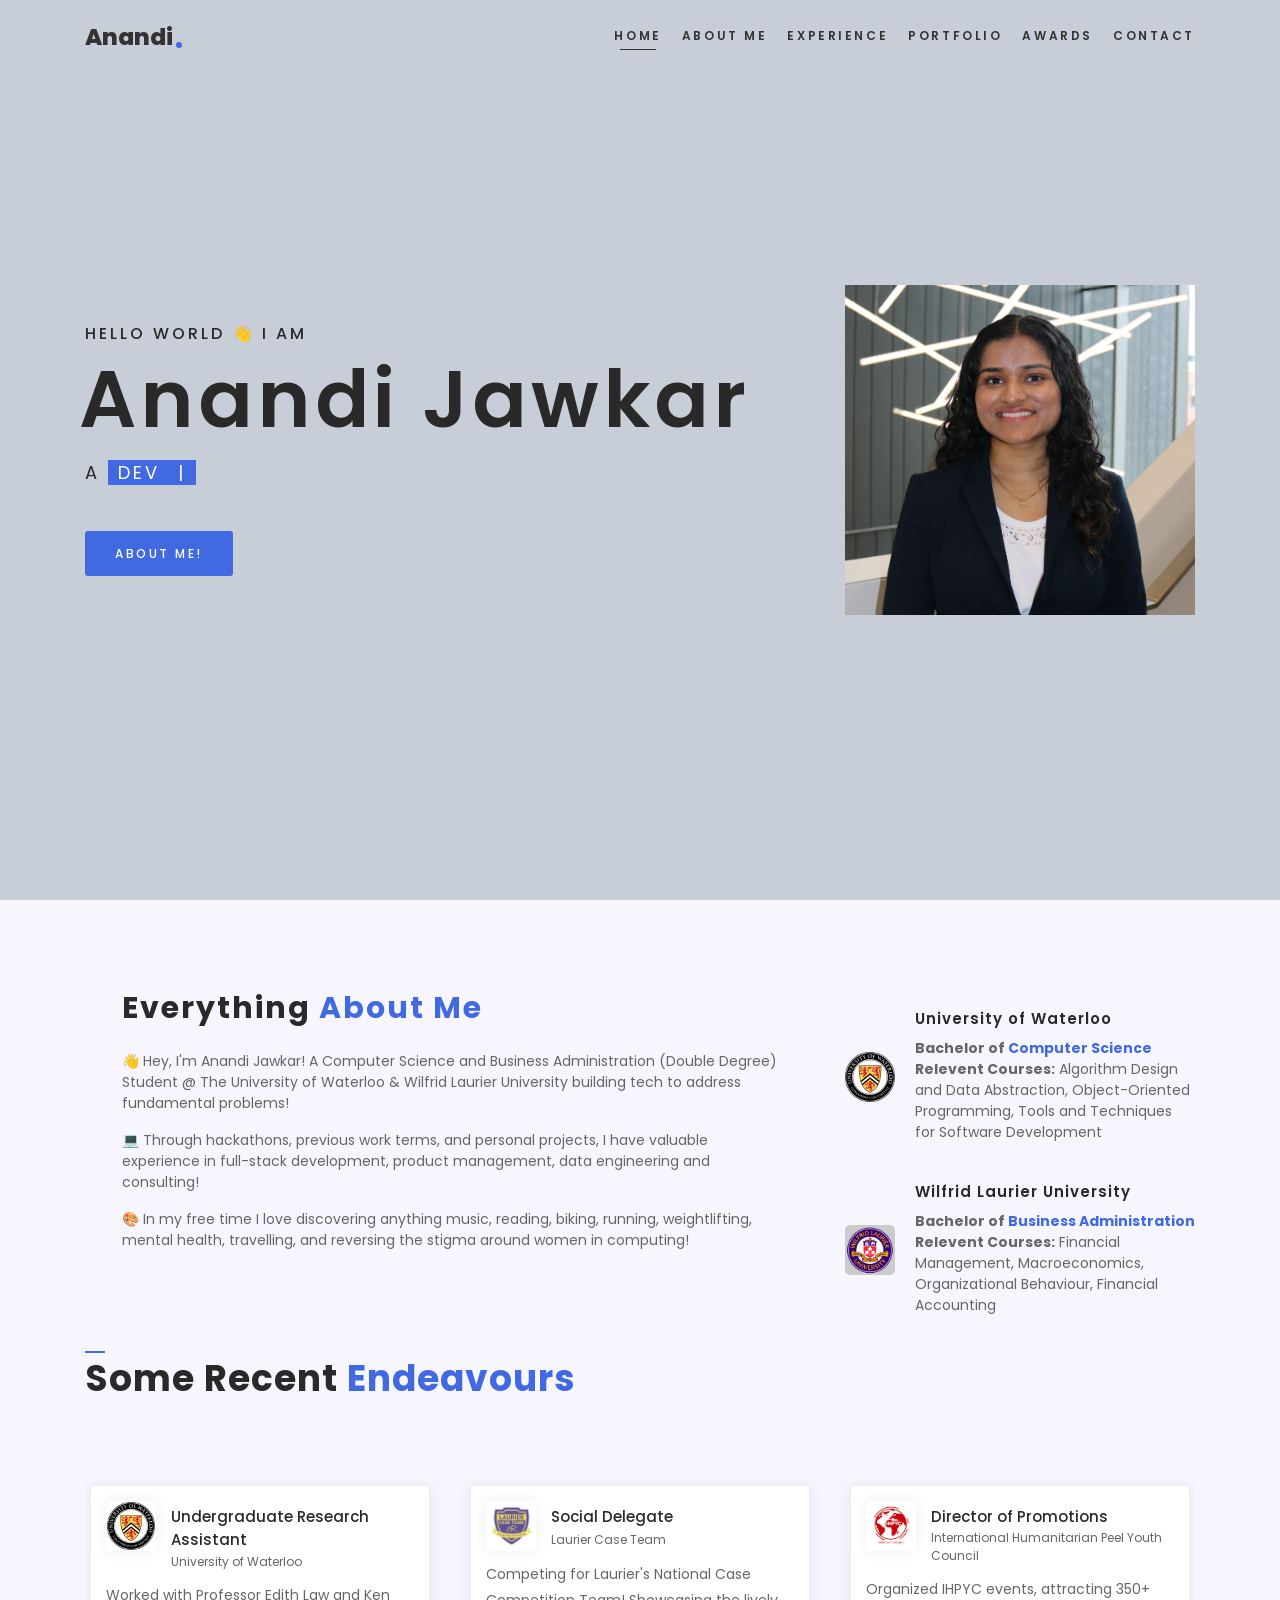
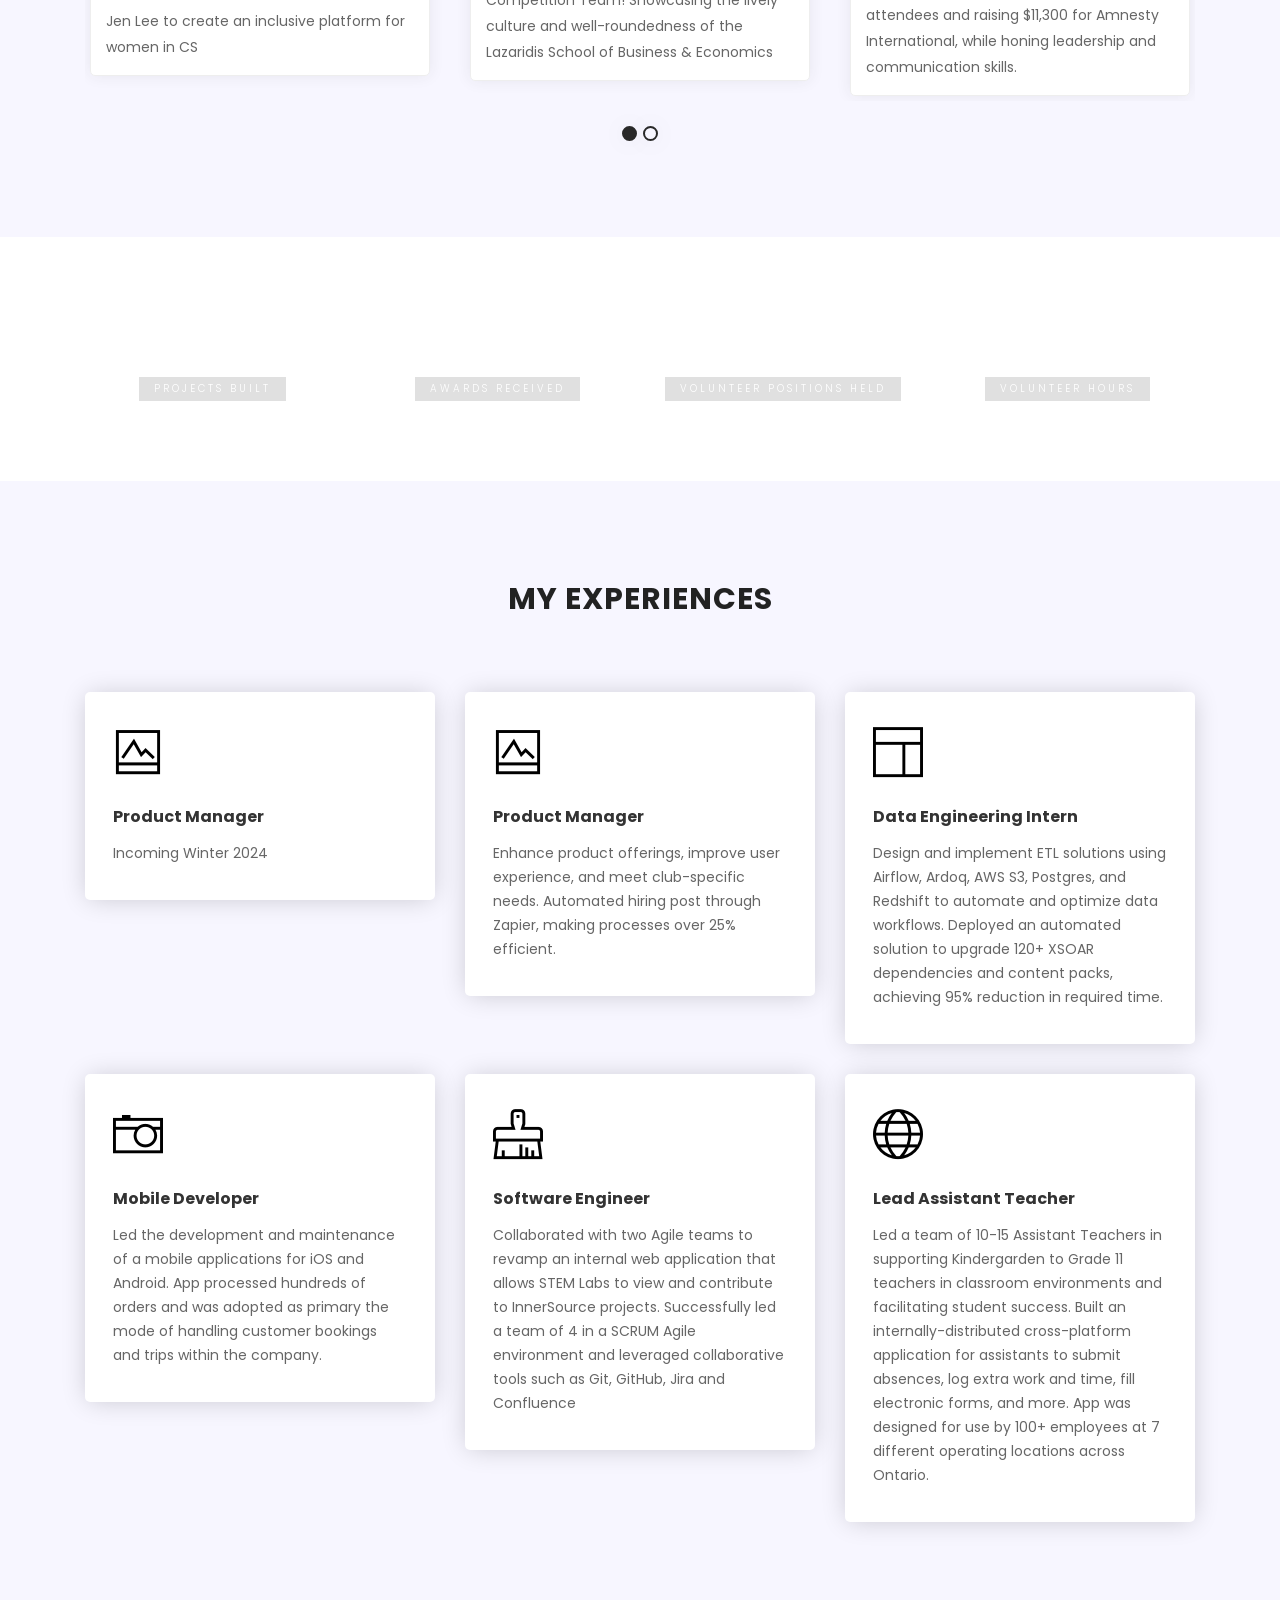
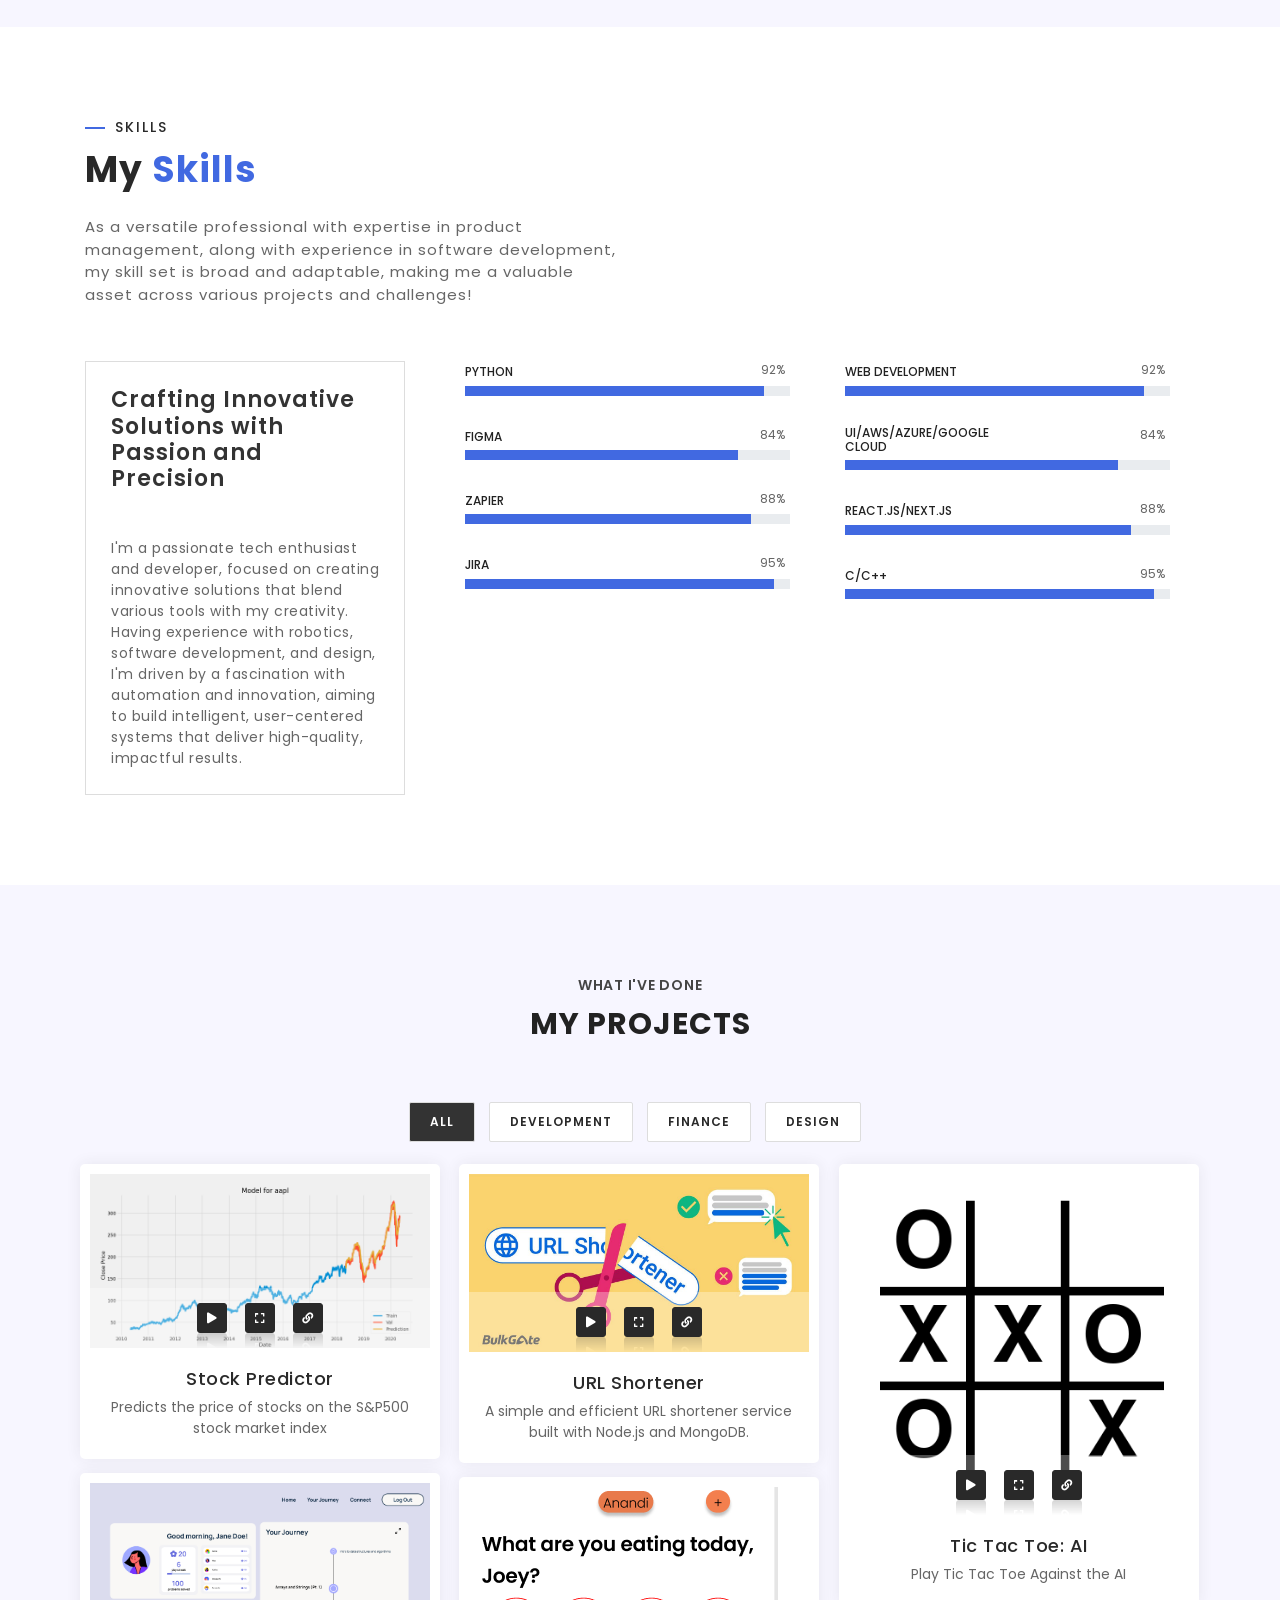
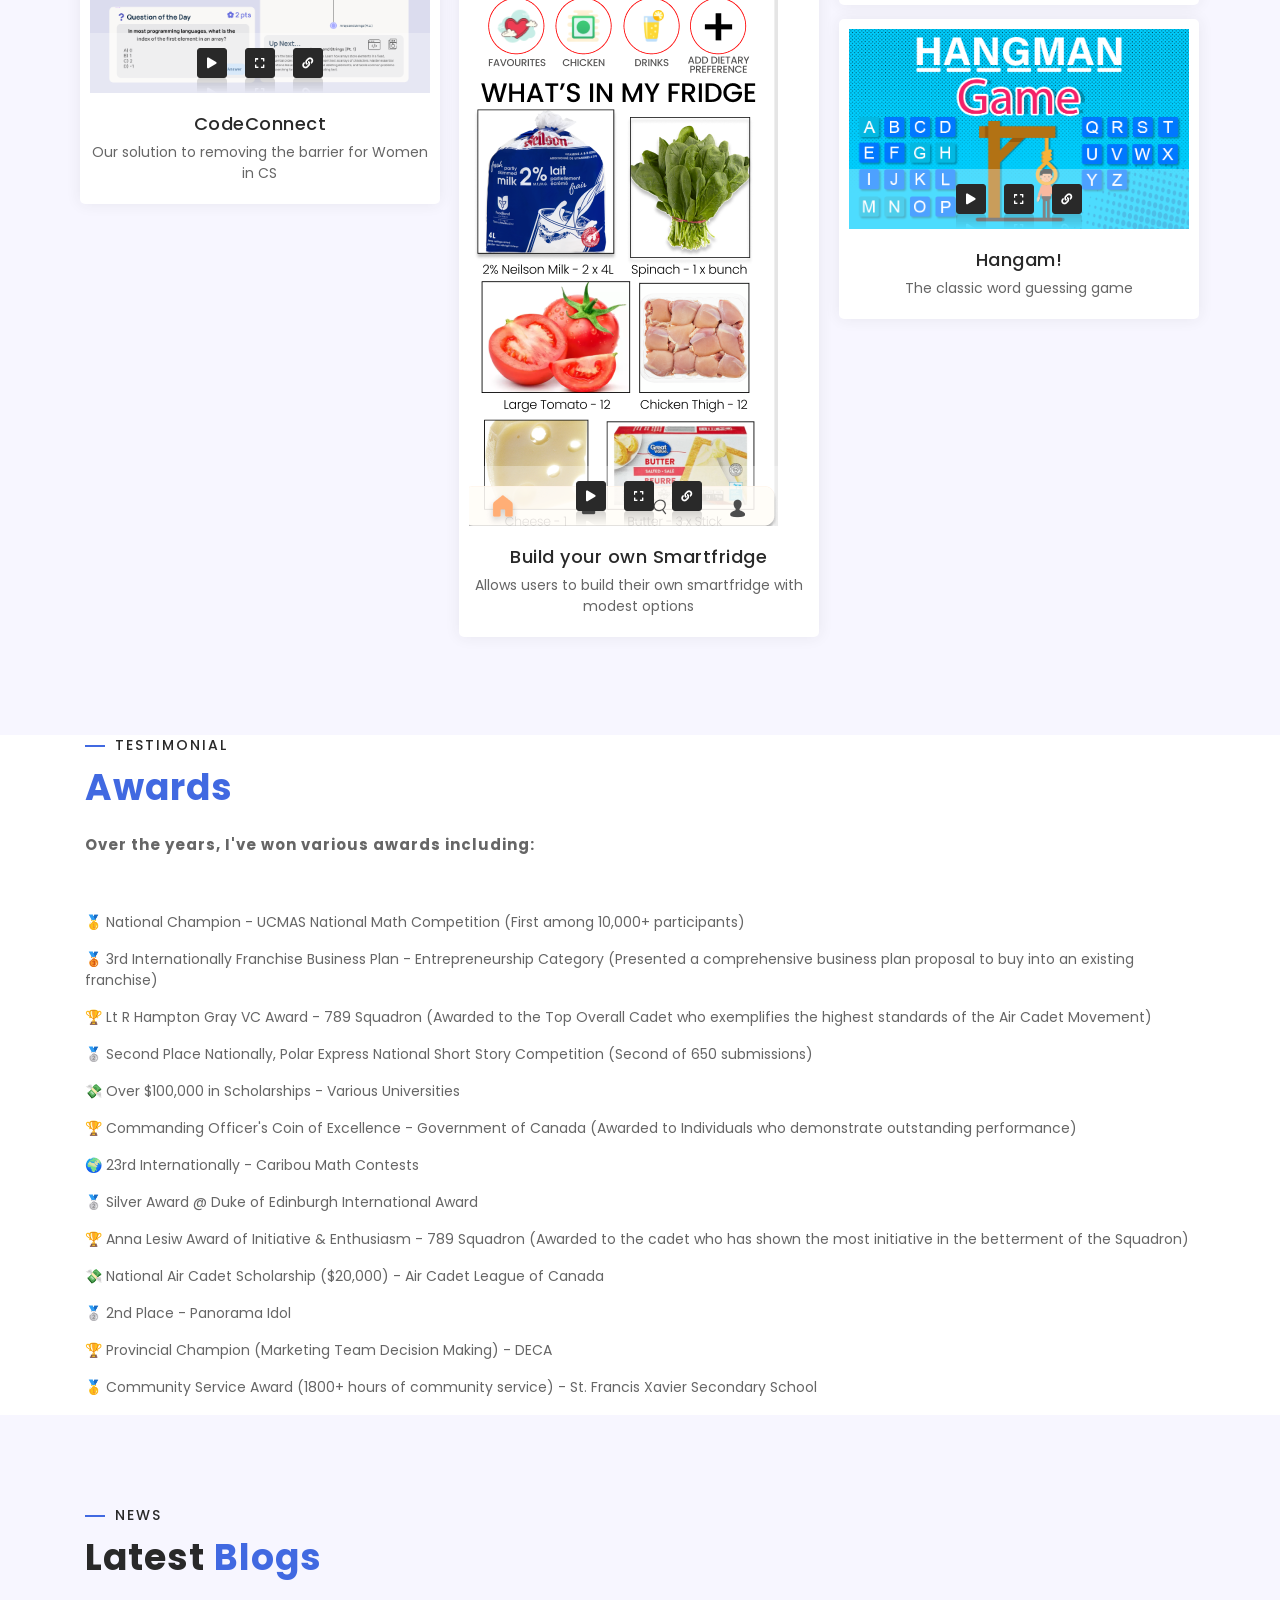
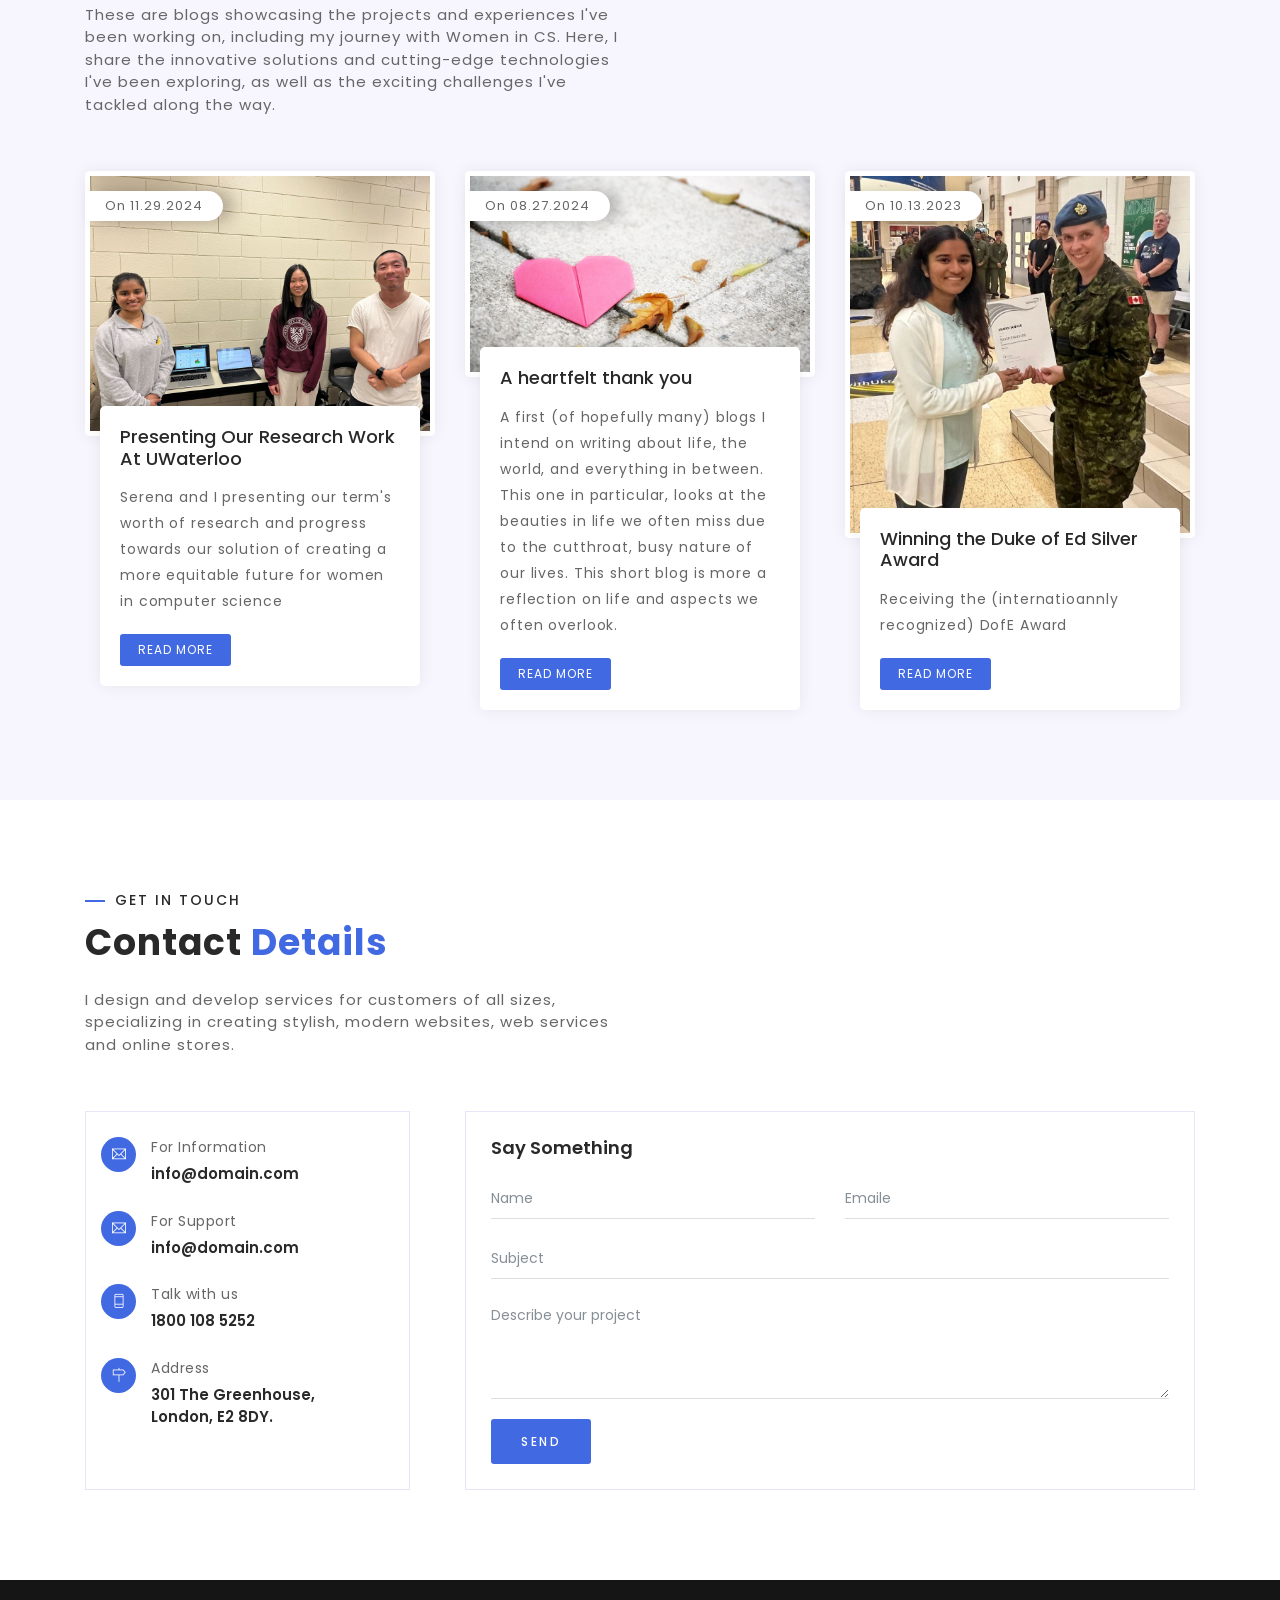
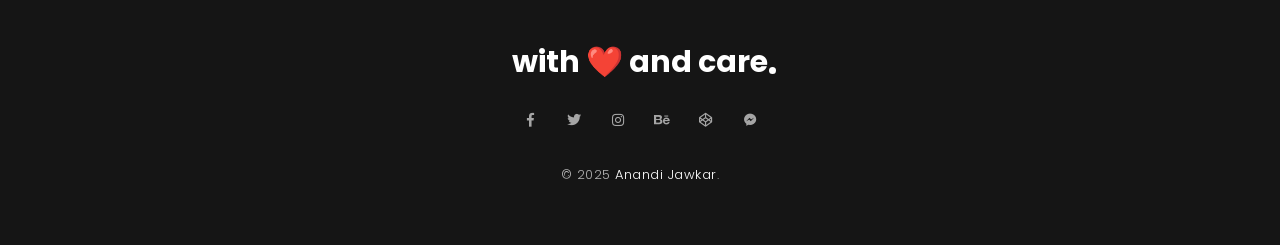
<file: index.html>
<!DOCTYPE html>
<html lang="en">

<head>
  <meta charset="utf-8">
  <meta http-equiv="X-UA-Compatible" content="IE=edge">
  <meta name="viewport" content="width=device-width, initial-scale=1, shrink-to-fit=no">
  <!-- Page Title -->
  <title>Anandi Jawkar's Portfolio</title>
  <!-- / -->

  <!---Font Icon-->
  <link href="static/plugin/font-awesome/css/fontawesome-all.min.css" rel="stylesheet">
  <link href="static/plugin/themify-icons/themify-icons.css" rel="stylesheet">
  <!-- / -->

  <!-- Plugin CSS -->
  <link href="static/plugin/bootstrap/css/bootstrap.min.css" rel="stylesheet">
  <link href="static/plugin/owl-carousel/css/owl.carousel.min.css" rel="stylesheet">
  <link href="static/plugin/magnific/magnific-popup.css" rel="stylesheet">
  <!-- / -->

  <!-- Theme Style -->
  <link href="static/css/styles.css" rel="stylesheet">
  <link href="static/css/color/default.css" rel="stylesheet" id="color_theme">
  <!-- / -->

  <!-- Favicon -->
  <link rel="icon" href="aj.ico" />
  <!-- / -->
</head>

<!-- Body Start -->
<body data-spy="scroll" data-target="#navbarKeira" data-offset="98">

  <!-- Loader -->
  <div id="loading">
    <div class="load-circle"><span class="one"></span></div>
  </div>
  <!--  Loader End -->

  <!-- Header -->
  <header>
    <nav class="navbar header-nav-01 header-nav-white fixed-top navbar-expand-lg">
      <div class="container">
        <!-- Brand -->
        <a class="navbar-brand" href="#">Anandi <span class="theme-bg"></span></a>
        <!-- / -->

        <!-- Mobile Toggle -->
        <button class="navbar-toggler" type="button" data-toggle="collapse" data-target="#navbarKeira" aria-controls="navbarKeira" aria-expanded="false" aria-label="Toggle navigation">
            <span></span>
            <span></span>
            <span></span>
        </button>
        <!-- / -->

        <!-- Top Menu -->
        <div class="collapse navbar-collapse justify-content-end" id="navbarKeira">
          <ul class="navbar-nav ml-auto">
            <li><a class="nav-link active" href="#home">Home</a></li>
            <li><a class="nav-link" href="#about">About Me</a></li>
            <li><a class="nav-link" href="#resume">Experience</a></li>
            <li><a class="nav-link" href="#portfolio">Portfolio</a></li>           
            <li><a class="nav-link" href="#blog">Awards</a></li>
            <li><a class="nav-link" href="#contact">Contact</a></li>
          </ul>
        </div>
        <!-- / -->

      </div><!-- Container -->
    </nav> <!-- Navbar -->
  </header>
  <!-- Header End -->
  
  <!-- main -->
  <main>

    <!-- Home Banner -->
    <section id="home" class="home-banner">
      <div class="container">
        <div class="row full-screen align-items-center">
          <div class="col-12 col-md-6  col-lg-8">
            <div class="home-text">
              <h4>Hello World 👋 I am </h4>
              <h5>Anandi Jawkar</h5>
              <p>A <span class="theme-bg" id="type-it"></span></p>
              <div class="btn-bar">
                <a href="#about" class="m-btn m-btn-theme">About Me!</a>
              </div> 
            </div> <!-- home-text-center -->
          </div> <!-- col -->
          <div class="col-md-6 col-lg-4">
          	<img src="static/img/450x450.JPG" title="" alt="">
          </div>
        </div> <!-- row -->
      </div>
    </section>
    <!-- Home Banner End -->

    <!-- About Start -->
  <section id="about" class="section gray-bg">
    <div class="container">
        <div class="row">
<!-- About Me Section -->
<div class="col-md-12 col-lg-8">
    <div class="about-box">
        <div class="about-me">
            <h2>Everything <span class="theme-color">About Me</span></h2>
            <p>👋 Hey, I'm Anandi Jawkar! A Computer Science and Business Administration (Double Degree) Student @ The University of Waterloo & Wilfrid Laurier University building tech to address fundamental problems!</p>
            <p>
                💻 Through hackathons, previous work terms, and personal projects, I have valuable experience in full-stack development, product management, data engineering and consulting!
            </p>
	<p>
		🎨 In my free time I love discovering anything music, reading, biking, running, weightlifting, mental health, travelling, and reversing the stigma around women in computing!
	</p>
        </div>
    </div>
</div>

<!-- Schools / Graphic & Web Design Sections -->
<div class="col-md-12 col-lg-4">
    <div class="row">
        <!-- University of Waterloo (Graphic) -->
        <div class="col-md-12">
            <div class="feature-box">
                <img src="static/img/uw.png" alt="University of Waterloo" class="img-fluid">
                <div class="feature-content">
                    <h5>University of Waterloo</h5>
                    <p><b>Bachelor of <span class="theme-color">Computer Science</span> </b></p>
		    <p><b>Relevent Courses:</b> Algorithm Design and Data Abstraction, Object-Oriented Programming, Tools and Techniques for Software Development </p>
                </div>
            </div>
        </div>

        <!-- Wilfrid Laurier University (Web Design) -->
        <div class="col-md-12">
            <div class="feature-box">
                <img src="static/img/wlu.png" alt="Wilfrid Laurier University" class="img-fluid">
                <div class="feature-content">
                    <h5>Wilfrid Laurier University</h5>
                    <p><b>Bachelor of <span class="theme-color">Business Administration</span> </b></p>
		    <p><b>Relevent Courses:</b> Financial Management, Macroeconomics, Organizational Behaviour, Financial Accounting </p>
                </div>
            </div>
        </div>
    </div>
</div>

<!-- Testimonial Section (Slider) -->
<div class="container">
    <div class="row">
        <div class="col-md-8 col-lg-6">
            <div class="section-title">
                <label class="theme-after"></label>
                <h2>Some Recent <span class="theme-color">Endeavours</span></h2>
            </div>
        </div>
    </div>

    <div class="row justify-content-center">
        <div class="col-md-12">
            <div id="client-slider-single" class="owl-carousel">
                <div class="testimonial-col-01">
                    <div class="user">
                        <div class="img">
                            <img src="static/img/uw.png" alt="UW" title="Jennifer Lutheran" />
                        </div>
                        <div class="name">
                            <span class="theme-color">Undergraduate Research Assistant</span>
                            <label>University of Waterloo</label>
                        </div>
                    </div>
                    <div class="say">
                        <p>Worked with Professor Edith Law and Ken Jen Lee to create an inclusive platform for women in CS</p>
                    </div>
                </div>

                <div class="testimonial-col-01">
                    <div class="user">
                        <div class="img">
                            <img src="static/img/lct.jpg" alt="Martin Lutheran" title="Martin Lutheran" />
                        </div>
                        <div class="name">
                            <span>Social Delegate</span>
                            <label>Laurier Case Team</label>
                        </div>
                    </div>
                    <div class="say">
                        <p>Competing for Laurier's National Case Competition Team! Showcasing the lively culture and well-roundedness of the Lazaridis School of Business & Economics</p>
                    </div>
                </div>

                <div class="testimonial-col-01">
                    <div class="user">
                        <div class="img">
                            <img src="static/img/ihpyc.png" alt="Brad Pitt" title="Brad Pitt" />
                        </div>
                        <div class="name">
                            <span>Director of Promotions</span>
                            <label>International Humanitarian Peel Youth Council</label>
                        </div>
                    </div>
                    <div class="say">
                        <p>Organized IHPYC events, attracting 350+ attendees and raising $11,300 for Amnesty International, while honing leadership and communication skills.</p>
                    </div>
                </div>

                <div class="testimonial-col-01">
                    <div class="user">
                        <div class="img">
                            <img src="static/img/abgmvm.jpg" alt="Jennifer" title="Jennifer" />
                        </div>
                        <div class="name">
                            <span>Visharad Pratham</span>
                            <label>Akhil Bhartiya Gandharva Mahavidhyalay Mandal</label>
                        </div>
                    </div>
                    <div class="say">
                        <p>Achieved the equivalent of my bachelor's degree in Hindustani Classical Music, which I have been learning and practicing for 13+ years</p>
                    </div>
                </div>

                <div class="testimonial-col-01">
                    <div class="user">
                        <div class="img">
                            <img src="static/img/lsbe.png" alt="Megan Fox" title="Megan Fox" />
                        </div>
                        <div class="name">
                            <span>Lazaridis Council Representative</span>
                            <label>Lazaridis School of Business and Economics</label>
                        </div>
                    </div>
                    <div class="say">
                        <p>Elected by the student governing body to represent the voices of over 7000 students and faculty at LSBE meetings</p>
                    </div>
                </div>

                <div class="testimonial-col-01">
                    <div class="user">
                        <div class="img">
                            <img src="static/img/projectread.png" alt="Salma Hayek" title="Salma Hayek" />
                        </div>
                        <div class="name">
                            <span>Pro Bono Consultant</span>
                            <label>Project Read Literacy Network</label>
                        </div>
                    </div>
                    <div class="say">
                        <p>Worked with the Read team and their consultants to provide strategies that optimize literacy initiatives and drive measurable community impact</p>
                    </div>
                </div>

            </div> <!-- owl-carousel -->
        </div>
    </div>
</div> <!-- container -->
</section> <!-- About End -->


    <!-- Counter Start -->
    <section  class="counter-section bg-center-center bg-cover bg-fixed home-bg" style="background-image: url(static/img/1600x1000.png);">
        <div class="container">
          <div class="counter-row">
            <div class="row">
                <div class="col-6 col-md-3 col-sm-6">
                    <div class="counter-col">
                        <div class="counter-data" data-count="375">
                            <div class="count">34</div>
                            <h6>Projects Built</h6>
                        </div>
                    </div>
                </div>
                <!-- col -->

                <div class="col-6 col-md-3 col-sm-6">
                    <div class="counter-col">
                        <div class="counter-data" data-count="375">
                            <div class="count">157</div>
                            <h6>Awards Received</h6>
                        </div>
                    </div>
                </div>
                <!-- col -->

                <div class="col-6 col-md-3 col-sm-6">
                    <div class="counter-col">
                        <div class="counter-data" data-count="550">
                            <div class="count">28</div>
                            <h6>Volunteer Positions Held</h6>
                        </div>
                    </div>
                </div>
                <!-- col -->

                <div class="col-6 col-md-3 col-sm-6">
                    <div class="counter-col">
                        <div class="counter-data" data-count="450">
                            <div class="count">2150</div>
                            <h6>Volunteer Hours</h6>
                        </div>
                    </div>
                </div>
                <!-- col -->
            </div>
            <!-- row -->
          </div>
        </div>
        <!-- container -->
    </section>
    <!-- Counter End -->

    <!-- Services Start -->
    <section id="resume" class="section services-section gray-bg">
      
      <div class="container">
        <div class="row">
          <div class="col-12">
            <div class="section-title-01">
              <span class="font-alt"></span>
              <h3 class="font-alt">My Experiences</h3>
            </div>
          </div> <!-- col -->
        </div> <!-- row -->

        <div class="row">
          <div class="col-12 col-md-6 col-lg-4">
            <div class="feature-box-02">
              <i class="icon theme-bg ti-image"></i>
              <div class="feature-content">
                <h5>Product Manager</h5>
                <p>Incoming Winter 2024</p>
                
              </div>
            </div> <!-- feature-box-02 -->
          </div> <!-- col -->

          <div class="col-12 col-md-6 col-lg-4">
            <div class="feature-box-02">
              <i class="icon theme-bg ti-image"></i>
              <div class="feature-content">
                <h5>Product Manager</h5>
                <p>Enhance product offerings, improve user experience, and meet club-specific needs. Automated hiring post through Zapier, making processes over 25% efficient.</p>
                
              </div>
            </div> <!-- feature-box-02 -->
          </div> <!-- col -->

          <div class="col-12 col-md-6 col-lg-4">
            <div class="feature-box-02">
              <i class="icon theme-bg ti-layout"></i>
              <div class="feature-content">
                <h5>Data Engineering Intern</h5>
                <p>Design and implement ETL solutions using Airflow, Ardoq, AWS S3, Postgres, and Redshift to automate and optimize data workflows. Deployed an automated solution to upgrade 120+ XSOAR dependencies and content packs, achieving 95% reduction in required time.</p>
                
              </div>
            </div> <!-- feature-box-02 -->
          </div> <!-- col -->

          <div class="col-12 col-md-6 col-lg-4">
            <div class="feature-box-02">
              <i class="icon theme-bg ti-camera"></i>
              <div class="feature-content">
                <h5>Mobile Developer</h5>
                <p>Led the development and maintenance of a mobile applications for iOS and Android. App processed hundreds of orders and was adopted as primary the mode of handling customer bookings and trips within the company.</p>
                
              </div>
            </div> <!-- feature-box-02 -->
          </div> <!-- col -->

          <div class="col-12 col-md-6 col-lg-4">
            <div class="feature-box-02">
              <i class="icon theme-bg ti-brush-alt"></i>
              <div class="feature-content">
                <h5>Software Engineer</h5>
                <p>Collaborated with two Agile teams to revamp an internal web application that allows STEM Labs to view and contribute to InnerSource projects. Successfully led a team of 4 in a SCRUM Agile environment and leveraged collaborative tools such as Git, GitHub, Jira and Confluence</p>
                
              </div>
            </div> <!-- feature-box-02 -->
          </div> <!-- col -->

          <div class="col-12 col-md-6 col-lg-4">
            <div class="feature-box-02">
              <i class="icon theme-bg ti-world"></i>
              <div class="feature-content">
                <h5>Lead Assistant Teacher</h5>
                <p>Led a team of 10-15 Assistant Teachers in supporting Kindergarden to Grade 11 teachers in classroom environments and facilitating student success. Built an internally-distributed cross-platform application for assistants to submit absences, log extra work and time, fill electronic forms, and more. App was designed for use by 100+ employees at 7 different operating locations across Ontario.</p>
                
              </div>
            </div> <!-- feature-box -->
          </div> <!-- col -->

        </div>
      </div> <!-- container -->
    </section>

    <!-- Services End -->

    <!-- Skill -->
    <section id="skill" class="section skill-section">
      <div class="container">
      	<div class="row">
			<div class="col-md-8 col-lg-6">
				<div class="section-title">
					<label class="theme-after">Skills</label>
					<h2>My <span class="theme-color"> Skills</span></h2>
					<p>As a versatile professional with expertise in product management, along with experience in software development, my skill set is broad and adaptable, making me a valuable asset across various projects and challenges!</p>
				</div>
			</div>
		</div>

        <div class="row">

        <div class="col-md-12 col-lg-4">
  <div class="skill-left">
    <h3 class="font-alt">Crafting Innovative Solutions with Passion and Precision</h3>
    <p>I'm a passionate tech enthusiast and developer, focused on creating innovative solutions that blend various tools with my creativity. Having experience with robotics, software development, and design, I'm driven by a fascination with automation and innovation, aiming to build intelligent, user-centered systems that deliver high-quality, impactful results.</p>
  </div>
</div>


          <div class="col-md-6 col-lg-4">
            <div class="skills">
              <div class="progress-lt">
                <h6>PYTHON</h6>
                <span>92%</span>
                <div class="progress">
                  <div class="progress-bar theme-bg" role="progressbar" aria-valuenow="92" aria-valuemin="0" aria-valuemax="100">
                  </div><!-- /progress-bar -->
                </div><!-- /progress -->
              </div><!-- /progress-lt -->
              <div class="progress-lt">
                <h6>FIGMA</h6>
                <span>84%</span>
                <div class="progress">
                  <div class="progress-bar theme-bg" role="progressbar" aria-valuenow="84" aria-valuemin="0" aria-valuemax="100">
                  </div><!-- /progress-bar -->
                </div><!-- /progress -->
              </div><!-- /progress-lt -->
              <div class="progress-lt">
                <h6>ZAPIER</h6>
                <span>88%</span>
                <div class="progress">
                  <div class="progress-bar theme-bg" role="progressbar" aria-valuenow="88" aria-valuemin="0" aria-valuemax="100">
                  </div><!-- /progress-bar -->
                </div><!-- /progress -->
              </div><!-- /progress-lt -->

              <div class="progress-lt">
                <h6>JIRA</h6>
                <span>95%</span>
                <div class="progress">
                  <div class="progress-bar theme-bg" role="progressbar" aria-valuenow="95" aria-valuemin="0" aria-valuemax="100">
                  </div><!-- /progress-bar -->
                </div><!-- /progress -->
              </div><!-- /progress-lt -->
            </div>
          </div> <!-- col -->

          <div class="col-md-6 col-lg-4">
            <div class="skills sm-m-20px-b">
              <div class="progress-lt">
                <h6>WEB DEVELOPMENT</h6>
                <span>92%</span>
                <div class="progress">
                  <div class="progress-bar theme-bg" role="progressbar" aria-valuenow="92" aria-valuemin="0" aria-valuemax="100">
                  </div><!-- /progress-bar -->
                </div><!-- /progress -->
              </div><!-- /progress-lt -->
              <div class="progress-lt">
                <h6>UI/AWS/AZURE/GOOGLE CLOUD</h6>
                <span>84%</span>
                <div class="progress">
                  <div class="progress-bar theme-bg" role="progressbar" aria-valuenow="84" aria-valuemin="0" aria-valuemax="100">
                  </div><!-- /progress-bar -->
                </div><!-- /progress -->
              </div><!-- /progress-lt -->
              <div class="progress-lt">
                <h6>REACT.JS/NEXT.JS</h6>
                <span>88%</span>
                <div class="progress">
                  <div class="progress-bar theme-bg" role="progressbar" aria-valuenow="88" aria-valuemin="0" aria-valuemax="100">
                  </div><!-- /progress-bar -->
                </div><!-- /progress -->
              </div><!-- /progress-lt -->

              <div class="progress-lt">
                <h6>C/C++</h6>
                <span>95%</span>
                <div class="progress">
                  <div class="progress-bar theme-bg" role="progressbar" aria-valuenow="95" aria-valuemin="0" aria-valuemax="100">
                  </div><!-- /progress-bar -->
                </div><!-- /progress -->
              </div><!-- /progress-lt -->
            </div>
          </div> <!-- col -->

        </div> <!-- row -->
      </div> <!-- container -->
    </section>
    <!-- Skill End -->

   <!-- Portfolio -->
    <section id="portfolio" class="section portfolio-section-01 gray-bg">
      
      <div class="container">
        <div class="row">
          <div class="col-12">
            <div class="section-title-01">
              <span class="font-alt">WHAT I'VE DONE</span>
              <h3 class="font-alt">My Projects</h3>
            </div>
          </div> <!-- col -->
        </div> <!-- row -->

        <div class="portfolio-filter m-30px-b">
          <ul class="filter">
            <li class="active" data-filter="*">All</li>
            <li data-filter=".photoshop">Development</li>
            <li data-filter=".website">Finance</li>
            <li data-filter=".apps">Design</li>
          </ul>
        </div> <!-- Portfolio Filter -->

        <div class="portfolio-content">
          <ul class="portfolio-cols portfolio-cols-3">
            <li class="portfolio-item website">
              <div class="portfolio-col portfolio-hover-01">
                <div class="portfolio-img">
                  <a href="#">
                    <img src="static/img/dreams-thumbnail.png" title="" alt="">
                  </a>
                  <div class="hover">
                      <div class="action-btn">
                        <a href="https://youtu.be/VJpCU7Gicis?si=3Zgbt0dtGrdW2IwY" class="popup-video theme-color"><i class="fa fa-play"></i></a>
                        <a class="lightbox-gallery theme-color" href="static/img/dreams-thumbnail.png" title="Lightbox gallery image title...">
                          <i class="fas fa-expand"></i>
                        </a>
                        <a href="https://github.com/anandijawkar/stock-predictor" class="theme-color">
                          <i class="fa fa-link"></i>
                        </a>
                      </div> <!-- Video Btn -->
                  </div> <!-- Hover -->
                </div>

                <div class="portfolio-info">
                  <h5>Stock Predictor</h5>
                  <span>Predicts the price of stocks on the S&P500 stock market index</span>
                </div>
              </div> <!-- Portfolio -->
            </li> <!-- col -->

            <li class="portfolio-item apps">
              <div class="portfolio-col portfolio-hover-01">
                <div class="portfolio-img">
                  <a href="#">
                    <img src="static/img/escape-thumbnail.jpg" title="" alt="">
                  </a>
                  <div class="hover">
                      <div class="action-btn">
                        <a href="https://youtu.be/VJpCU7Gicis?si=3Zgbt0dtGrdW2IwY" class="popup-video theme-color"><i class="fa fa-play"></i></a>
                        <a class="lightbox-gallery theme-color" href="static/img/escape-thumbnail.jpg" title="Lightbox gallery image title...">
                          <i class="fas fa-expand"></i>
                        </a>
                        <a href="https://github.com/anandijawkar/URL-shortener" class="theme-color">
                          <i class="fa fa-link"></i>
                        </a>
                      </div> <!-- Video Btn -->
                  </div> <!-- Hover -->
                </div>

                <div class="portfolio-info">
                  <h5>URL Shortener</h5>
                  <span>A simple and efficient URL shortener service built with Node.js and MongoDB.</span>
                </div>
              </div> <!-- Portfolio -->
            </li> <!-- col -->

            <li class="portfolio-item photoshop apps">
              <div class="portfolio-col portfolio-hover-01">
                <div class="portfolio-img">
                  <a href="#">
                    <img src="static/img/tictactoe.png" title="" alt="">
                  </a>
                  <div class="hover">
                      <div class="action-btn">
                        <a href="https://youtu.be/VJpCU7Gicis?si=3Zgbt0dtGrdW2IwY" class="popup-video theme-color"><i class="fa fa-play"></i></a>
                        <a class="lightbox-gallery theme-color" href="static/img/tictactoe.png" title="Lightbox gallery image title...">
                          <i class="fas fa-expand"></i>
                        </a>
                        <a href="https://github.com/anandijawkar/ai-tic-tac-toe" class="theme-color">
                          <i class="fa fa-link"></i>
                        </a>
                      </div> <!-- Video Btn -->
                  </div> <!-- Hover -->
                </div>

                <div class="portfolio-info">
                  <h5>Tic Tac Toe: AI</h5>
                  <span>Play Tic Tac Toe Against the AI</span>
                </div>
              </div> <!-- Portfolio -->
            </li> <!-- col -->

            <li class="portfolio-item photoshop website">
              <div class="portfolio-col portfolio-hover-01">
                <div class="portfolio-img">
                  <a href="#">
                    <img src="static/img/image (5).png" title="" alt="">
                  </a>
                  <div class="hover">
                      <div class="action-btn">
                        <a href="https://youtu.be/VJpCU7Gicis?si=3Zgbt0dtGrdW2IwY" class="popup-video theme-color"><i class="fa fa-play"></i></a>
                        <a class="lightbox-gallery theme-color" href="static/img/image (5).png" title="Lightbox gallery image title...">
                          <i class="fas fa-expand"></i>
                        </a>
                        <a href="https://www.figma.com/proto/ZzlsJEOWh4Mc83O9XABXL4/URPhD-Fall24?node-id=228-2165&p=f&scaling=scale-down&content-scaling=fixed&page-id=0%3A1&starting-point-node-id=228%3A2165&show-proto-sidebar=1" class="theme-color">
                          <i class="fa fa-link"></i>
                        </a>
                      </div> <!-- Video Btn -->
                  </div> <!-- Hover -->
                </div>

                <div class="portfolio-info">
                  <h5>CodeConnect</h5>
                  <span>Our solution to removing the barrier for Women in CS</span>
                </div>
              </div> <!-- Portfolio -->
            </li> <!-- col -->

            <li class="portfolio-item photoshop apps">
              <div class="portfolio-col portfolio-hover-01">
                <div class="portfolio-img">
                  <a href="#">
                    <img src="static/img/image (6).png" title="" alt="">
                  </a>
                  <div class="hover">
                      <div class="action-btn">
                        <a href="https://youtu.be/VJpCU7Gicis?si=3Zgbt0dtGrdW2IwY" class="popup-video theme-color"><i class="fa fa-play"></i></a>
                        <a class="lightbox-gallery theme-color" href="static/img/image (6).png" title="Lightbox gallery image title...">
                          <i class="fas fa-expand"></i>
                        </a>
                        <a href="#" class="theme-color">
                          <i class="fa fa-link"></i>
                        </a>
                      </div> <!-- Video Btn -->
                  </div> <!-- Hover -->
                </div>

                <div class="portfolio-info">
                  <h5>Build your own Smartfridge</h5>
                  <span>Allows users to build their own smartfridge with modest options</span>
                </div>
              </div> <!-- Portfolio -->
            </li> <!-- col -->

            <li class="portfolio-item app website">
              <div class="portfolio-col portfolio-hover-01">
                <div class="portfolio-img">
                  <a href="#">
                    <img src="static/img/hangman.png" title="" alt="">
                  </a>
                  <div class="hover">
                      <div class="action-btn">
                        <a href="https://youtu.be/VJpCU7Gicis?si=3Zgbt0dtGrdW2IwY" class="popup-video theme-color"><i class="fa fa-play"></i></a>
                        <a class="lightbox-gallery theme-color" href="static/img/hangman.png" title="Lightbox gallery image title...">
                          <i class="fas fa-expand"></i>
                        </a>
                        <a href="https://github.com/anandijawkar/hangman" class="theme-color">
                          <i class="fa fa-link"></i>
                        </a>
                      </div> <!-- Video Btn -->
                  </div> <!-- Hover -->
                </div>

                <div class="portfolio-info">
                  <h5>Hangam!</h5>
                  <span>The classic word guessing game</span>
                </div>
              </div> <!-- Portfolio -->
            </li> <!-- col -->


          </ul> <!-- row -->
        </div> <!-- portfolio content -->

      </div>
    </section>
    <!-- Portfolio End -->

 <!-- Testimonial Section (Slider) -->
<div class="container">
    <div class="row">
        <div class="col-md-12 col-lg-12">
            <div class="section-title">
                <label class="theme-after">Testimonial</label>
                <h2><span class="theme-color">Awards</span></h2>
                <p><b>Over the years, I've won various awards including:</b></p>
            </div>
            <div>
                <p>🥇 National Champion - UCMAS National Math Competition (First among 10,000+ participants)</p>
                <p>🥉 3rd Internationally Franchise Business Plan - Entrepreneurship Category (Presented a comprehensive business plan proposal to buy into an existing franchise)</p>
                <p>🏆 Lt R Hampton Gray VC Award - 789 Squadron (Awarded to the Top Overall Cadet who exemplifies the highest standards of the Air Cadet Movement)</p>
                <p>🥈 Second Place Nationally, Polar Express National Short Story Competition (Second of 650 submissions)</p>
                <p>💸 Over $100,000 in Scholarships - Various Universities</p>
                <p>🏆 Commanding Officer's Coin of Excellence - Government of Canada (Awarded to Individuals who demonstrate outstanding performance)</p>
                <p>🌍 23rd Internationally - Caribou Math Contests</p>
                <p>🥈 Silver Award @ Duke of Edinburgh International Award</p>
                <p>🏆 Anna Lesiw Award of Initiative & Enthusiasm - 789 Squadron (Awarded to the cadet who has shown the most initiative in the betterment of the Squadron)</p>
                <p>💸 National Air Cadet Scholarship ($20,000) - Air Cadet League of Canada</p>
                <p>🥈 2nd Place - Panorama Idol</p>
                <p>🏆 Provincial Champion (Marketing Team Decision Making) - DECA</p>
                <p>🥇 Community Service Award (1800+ hours of community service) - St. Francis Xavier Secondary School</p>
            </div>
        </div>
    </div>
</div>



    <div class="row justify-content-center">
        <div class="col-md-12">
            <div id="client-slider-single" class="owl-carousel">
                <div class="testimonial-col-01">
                    <div class="user">
                        <div class="img">
                            <img src="static/img/100x100.jpg" alt="Jennifer Lutheran" title="Jennifer Lutheran" />
                        </div>
                        <div class="name">
                            <span>Jennifer Lutheran</span>
                            <label>CEO at Mrig</label>
                        </div>
                    </div>
                    <div class="say">
                        <p>Lorem Ipsum is simply dummy text of the printing and typesetting industry. Lorem Ipsum has been the industry's standard dummy text ever since the 1500s.</p>
                    </div>
                </div>

                <div class="testimonial-col-01">
                    <div class="user">
                        <div class="img">
                            <img src="static/img/100x100.jpg" alt="Martin Lutheran" title="Martin Lutheran" />
                        </div>
                        <div class="name">
                            <span>Martin Lutheran</span>
                            <label>CEO at AppLite</label>
                        </div>
                    </div>
                    <div class="say">
                        <p>Lorem Ipsum is simply dummy text of the printing and typesetting industry. Lorem Ipsum has been the industry's standard dummy text ever since the 1500s.</p>
                    </div>
                </div>

                <div class="testimonial-col-01">
                    <div class="user">
                        <div class="img">
                            <img src="static/img/100x100.jpg" alt="Brad Pitt" title="Brad Pitt" />
                        </div>
                        <div class="name">
                            <span>Brad Pitt</span>
                            <label>CEO at Amigo</label>
                        </div>
                    </div>
                    <div class="say">
                        <p>Lorem Ipsum is simply dummy text of the printing and typesetting industry. Lorem Ipsum has been the industry's standard dummy text ever since the 1500s.</p>
                    </div>
                </div>

                <div class="testimonial-col-01">
                    <div class="user">
                        <div class="img">
                            <img src="static/img/100x100.jpg" alt="Jennifer" title="Jennifer" />
                        </div>
                        <div class="name">
                            <span>Jennifer</span>
                            <label>CEO at Miki</label>
                        </div>
                    </div>
                    <div class="say">
                        <p>Lorem Ipsum is simply dummy text of the printing and typesetting industry. Lorem Ipsum has been the industry's standard dummy text ever since the 1500s.</p>
                    </div>
                </div>

                <div class="testimonial-col-01">
                    <div class="user">
                        <div class="img">
                            <img src="static/img/100x100.jpg" alt="Megan Fox" title="Megan Fox" />
                        </div>
                        <div class="name">
                            <span>Megan Fox</span>
                            <label>CEO at Invent</label>
                        </div>
                    </div>
                    <div class="say">
                        <p>Lorem Ipsum is simply dummy text of the printing and typesetting industry. Lorem Ipsum has been the industry's standard dummy text ever since the 1500s.</p>
                    </div>
                </div>

                <div class="testimonial-col-01">
                    <div class="user">
                        <div class="img">
                            <img src="static/img/100x100.jpg" alt="Salma Hayek" title="Salma Hayek" />
                        </div>
                        <div class="name">
                            <span>Salma Hayek</span>
                            <label>CEO at RedBell</label>
                        </div>
                    </div>
                    <div class="say">
                        <p>Lorem Ipsum is simply dummy text of the printing and typesetting industry. Lorem Ipsum has been the industry's standard dummy text ever since the 1500s.</p>
                    </div>
                </div>

            </div> <!-- owl-carousel -->
        </div>
    </div>
</div> <!-- container -->
</section> <!-- About End -->

     <!-- Blog Start -->
    <section id="blog" class="section blog-section gray-bg">
      <div class="container">

        <div class="row">
			<div class="col-md-8 col-lg-6">
				<div class="section-title">
					<label class="theme-after">News</label>
					<h2>Latest <span class="theme-color">Blogs</span></h2>
					<p>These are blogs showcasing the projects and experiences I've been working on, including my journey with Women in CS. Here, I share the innovative solutions and cutting-edge technologies I've been exploring, as well as the exciting challenges I've tackled along the way.</p>
				</div>
			</div>
		</div>

        <div class="row">
          <div class="col-12 col-md-6 col-lg-4">
            <div class="blog-item">
            	<div class="blog-img">
            		<a href="#">
            			<img src="static/img/research.jpg" title="" alt="">
            		</a>
            		<div class="post-meta">On <a href=""></a> <span>11.29.2024</span></div>
              	</div>
              	<div class="blog-content">
              		
              		<h4 class="font-alt"><a href="#">Presenting Our Research Work At UWaterloo</a></h4>
              		<p> Serena and I presenting our term's worth of research and progress towards our solution of creating a more equitable future for women in computer science
                	</p>
                  <a class="theme-bg more" href="https://www.linkedin.com/feed/update/urn:li:activity:7269791396545359874/">Read More</a>
                </div><!-- /blog-content -->
            </div> <!-- Blog Item -->
          </div>

          <div class="col-12 col-md-6 col-lg-4">
            <div class="blog-item">
            	<div class="blog-img">
            		<a href="#">
            			<img src="static/img/letter.jpg" title="" alt="">
            		</a>
            		<div class="post-meta">On <a href=""></a> <span>08.27.2024</span></div>
              	</div>
              	<div class="blog-content">
              		
              		<h4 class="font-alt"><a href="#">A heartfelt thank you</a></h4>
              		<p>A first (of hopefully many) blogs I intend on writing about life, the world, and everything in between. This one in particular, looks at the beauties in life we often miss due to the cutthroat, busy nature of our lives. This short blog is more a reflection on life and aspects we often overlook.</p>
                  <a class="theme-bg more" href="https://medium.com/@anandijawkar/a-heartfelt-thank-you-in-a-world-full-of-noise-70c8c6981709">Read More</a>
                </div><!-- /blog-content -->
            </div> <!-- Blog Item -->
          </div>

          <div class="col-12 col-md-12 col-lg-4">
            <div class="blog-item">
            	<div class="blog-img">
            		<a href="#">
            			<img src="static/img/111.jpg" title="" alt="">
            		</a>
            		<div class="post-meta">On <a href=""></a> <span>10.13.2023</span></div>
              	</div>
              	<div class="blog-content">
              		<h4 class="font-alt"><a href="#">Winning the Duke of Ed Silver Award</a></h4>
              		<p>Receiving the (internatioannly recognized) DofE Award </p>
                  <a class="theme-bg more" href="https://www.linkedin.com/feed/update/urn:li:activity:7118623519923437569/">Read More</a>
                </div><!-- /blog-content -->
            </div> <!-- Blog Item -->
          </div>
        </div>
      </div> <!-- container -->
    </section>
    <!-- / -->


     <!-- Blog Start -->
    <section id="contact" class="section">
      <div class="container">

        <div class="row">
			<div class="col-md-8 col-lg-6">
				<div class="section-title">
					<label class="theme-after">Get In Touch</label>
					<h2>Contact <span class="theme-color">Details</span></h2>
					<p>I design and develop services for customers of all sizes, specializing in creating stylish, modern websites, web  services and online stores.</p>
				</div>
			</div>
		</div>

		<div class="row">
			<div class="col-md-12 col-lg-4">
				<div class="contact-info">
					<div class="ci-row">
						<i class="theme-bg ti-email"></i>
						<label>For Information</label>
						<span>info@domain.com</span>
					</div><div class="ci-row">
						<i class="theme-bg ti-email"></i>
						<label>For Support</label>
						<span>info@domain.com</span>
        			</div>
        			<div class="ci-row">
        				<i class="theme-bg ti-mobile"></i>
        				<label>Talk with us</label>
        				<span>1800 108 5252</span>
        			</div>

        			<div class="ci-row">
        				<i class="theme-bg ti-direction"></i>
        				<label>Address</label>
        				<span>301 The Greenhouse,<br> London, E2 8DY.</span>
        			</div>
        		</div>
			</div>
			<div class="col-md-12 col-lg-8">
				<div class="contact-form">
                <h2>Say Something</h2>
                <form>
                	<div class="row">
                		<div class="col-md-6">
                			<div class="form-group">
                				<input name="Phone" placeholder="Name" class="form-control" type="text">
                				<span class="input-focus-effect"></span>
                			</div>
                		</div>
                		<div class="col-md-6">
                			<div class="form-group">
                				<input name="Email" placeholder="Emaile" class="form-control" type="email">
                				<span class="input-focus-effect"></span>
                			</div>
                		</div>
                		<div class="col-md-12">
                			<div class="form-group">
                				<input name="Subject" placeholder="Subject" class="form-control" type="text">
                				<span class="input-focus-effect"></span>
                			</div>
                		</div>
                		<div class="col-md-12">
                			<div class="form-group">
                				<textarea name="comment" placeholder="Describe your project" rows="3" class="form-control"></textarea>
                				<span class="input-focus-effect"></span>
                			</div>
                		</div>
                		<div class="col-md-12">
                			<div class="send">
                				<button class="m-btn m-btn-theme"><i class="fa fa-envelope-o" aria-hidden="true"></i>Send</button>
                			</div>
                    	</div>
                  	</div>
                </form>
            </div>
			</div>
		</div>
       
      </div> <!-- container -->
    </section>
    <!-- / -->

        
  </main>
  <!-- Main End -->

  <!-- Footer -->
  <footer class="footer">
      <div class="container">
          <div class="footer-logo">
            <span></> with ❤️ and care <span></span></span>
          </div>
          <ul class="social-icons">
              <li><a href="#"><i class="fab fa-facebook-f"></i></a></li>
              <li><a href="#"><i class="fab fa-twitter"></i></a></li>
              <li><a href="#"><i class="fab fa-instagram"></i></a></li>
              <li><a href="#"><i class="fab fa-behance"></i></a></li>
              <li><a href="#"><i class="fab fa-codepen"></i></a></li>
              <li><a href="#"><i class="fab fa-facebook-messenger"></i></a></li>
          </ul>
          <p class="copyright">© 2025 <a href="#">Anandi Jawkar</a>.</p>
      </div>
  </footer>
  <!-- Footer End -->



  <!-- jQuery -->
  <script src="static/js/jquery-3.2.1.min.js"></script>
  <script src="static/js/jquery-migrate-3.0.0.min.js"></script>

  <!-- Plugins -->
  <script src="static/plugin/bootstrap/js/popper.min.js"></script>
  <script src="static/plugin/bootstrap/js/bootstrap.min.js"></script>
  <script src="static/plugin/owl-carousel/js/owl.carousel.min.js"></script>
  <script src="static/plugin/typeit-master/typeit.min.js"></script>
  <script src="static/plugin/isotope/isotope.pkgd.min.js"></script>
  <script src="static/plugin/magnific/jquery.magnific-popup.min.js"></script>
  <!-- custom -->
  <script src="static/js/custom.js"></script>

</body>
<!-- Body End -->

</html>
</file>
<file: static/plugin/themify-icons/themify-icons.css>
@font-face {
	font-family: 'themify';
	src:url('fonts/themify.eot?-fvbane');
	src:url('fonts/themify.eot?#iefix-fvbane') format('embedded-opentype'),
		url('fonts/themify.woff?-fvbane') format('woff'),
		url('fonts/themify.ttf?-fvbane') format('truetype'),
		url('fonts/themify.svg?-fvbane#themify') format('svg');
	font-weight: normal;
	font-style: normal;
}

[class^="ti-"], [class*=" ti-"] {
	font-family: 'themify';
	speak: none;
	font-style: normal;
	font-weight: normal;
	font-variant: normal;
	text-transform: none;
	line-height: 1;

	/* Better Font Rendering =========== */
	-webkit-font-smoothing: antialiased;
	-moz-osx-font-smoothing: grayscale;
}

.ti-wand:before {
	content: "\e600";
}
.ti-volume:before {
	content: "\e601";
}
.ti-user:before {
	content: "\e602";
}
.ti-unlock:before {
	content: "\e603";
}
.ti-unlink:before {
	content: "\e604";
}
.ti-trash:before {
	content: "\e605";
}
.ti-thought:before {
	content: "\e606";
}
.ti-target:before {
	content: "\e607";
}
.ti-tag:before {
	content: "\e608";
}
.ti-tablet:before {
	content: "\e609";
}
.ti-star:before {
	content: "\e60a";
}
.ti-spray:before {
	content: "\e60b";
}
.ti-signal:before {
	content: "\e60c";
}
.ti-shopping-cart:before {
	content: "\e60d";
}
.ti-shopping-cart-full:before {
	content: "\e60e";
}
.ti-settings:before {
	content: "\e60f";
}
.ti-search:before {
	content: "\e610";
}
.ti-zoom-in:before {
	content: "\e611";
}
.ti-zoom-out:before {
	content: "\e612";
}
.ti-cut:before {
	content: "\e613";
}
.ti-ruler:before {
	content: "\e614";
}
.ti-ruler-pencil:before {
	content: "\e615";
}
.ti-ruler-alt:before {
	content: "\e616";
}
.ti-bookmark:before {
	content: "\e617";
}
.ti-bookmark-alt:before {
	content: "\e618";
}
.ti-reload:before {
	content: "\e619";
}
.ti-plus:before {
	content: "\e61a";
}
.ti-pin:before {
	content: "\e61b";
}
.ti-pencil:before {
	content: "\e61c";
}
.ti-pencil-alt:before {
	content: "\e61d";
}
.ti-paint-roller:before {
	content: "\e61e";
}
.ti-paint-bucket:before {
	content: "\e61f";
}
.ti-na:before {
	content: "\e620";
}
.ti-mobile:before {
	content: "\e621";
}
.ti-minus:before {
	content: "\e622";
}
.ti-medall:before {
	content: "\e623";
}
.ti-medall-alt:before {
	content: "\e624";
}
.ti-marker:before {
	content: "\e625";
}
.ti-marker-alt:before {
	content: "\e626";
}
.ti-arrow-up:before {
	content: "\e627";
}
.ti-arrow-right:before {
	content: "\e628";
}
.ti-arrow-left:before {
	content: "\e629";
}
.ti-arrow-down:before {
	content: "\e62a";
}
.ti-lock:before {
	content: "\e62b";
}
.ti-location-arrow:before {
	content: "\e62c";
}
.ti-link:before {
	content: "\e62d";
}
.ti-layout:before {
	content: "\e62e";
}
.ti-layers:before {
	content: "\e62f";
}
.ti-layers-alt:before {
	content: "\e630";
}
.ti-key:before {
	content: "\e631";
}
.ti-import:before {
	content: "\e632";
}
.ti-image:before {
	content: "\e633";
}
.ti-heart:before {
	content: "\e634";
}
.ti-heart-broken:before {
	content: "\e635";
}
.ti-hand-stop:before {
	content: "\e636";
}
.ti-hand-open:before {
	content: "\e637";
}
.ti-hand-drag:before {
	content: "\e638";
}
.ti-folder:before {
	content: "\e639";
}
.ti-flag:before {
	content: "\e63a";
}
.ti-flag-alt:before {
	content: "\e63b";
}
.ti-flag-alt-2:before {
	content: "\e63c";
}
.ti-eye:before {
	content: "\e63d";
}
.ti-export:before {
	content: "\e63e";
}
.ti-exchange-vertical:before {
	content: "\e63f";
}
.ti-desktop:before {
	content: "\e640";
}
.ti-cup:before {
	content: "\e641";
}
.ti-crown:before {
	content: "\e642";
}
.ti-comments:before {
	content: "\e643";
}
.ti-comment:before {
	content: "\e644";
}
.ti-comment-alt:before {
	content: "\e645";
}
.ti-close:before {
	content: "\e646";
}
.ti-clip:before {
	content: "\e647";
}
.ti-angle-up:before {
	content: "\e648";
}
.ti-angle-right:before {
	content: "\e649";
}
.ti-angle-left:before {
	content: "\e64a";
}
.ti-angle-down:before {
	content: "\e64b";
}
.ti-check:before {
	content: "\e64c";
}
.ti-check-box:before {
	content: "\e64d";
}
.ti-camera:before {
	content: "\e64e";
}
.ti-announcement:before {
	content: "\e64f";
}
.ti-brush:before {
	content: "\e650";
}
.ti-briefcase:before {
	content: "\e651";
}
.ti-bolt:before {
	content: "\e652";
}
.ti-bolt-alt:before {
	content: "\e653";
}
.ti-blackboard:before {
	content: "\e654";
}
.ti-bag:before {
	content: "\e655";
}
.ti-move:before {
	content: "\e656";
}
.ti-arrows-vertical:before {
	content: "\e657";
}
.ti-arrows-horizontal:before {
	content: "\e658";
}
.ti-fullscreen:before {
	content: "\e659";
}
.ti-arrow-top-right:before {
	content: "\e65a";
}
.ti-arrow-top-left:before {
	content: "\e65b";
}
.ti-arrow-circle-up:before {
	content: "\e65c";
}
.ti-arrow-circle-right:before {
	content: "\e65d";
}
.ti-arrow-circle-left:before {
	content: "\e65e";
}
.ti-arrow-circle-down:before {
	content: "\e65f";
}
.ti-angle-double-up:before {
	content: "\e660";
}
.ti-angle-double-right:before {
	content: "\e661";
}
.ti-angle-double-left:before {
	content: "\e662";
}
.ti-angle-double-down:before {
	content: "\e663";
}
.ti-zip:before {
	content: "\e664";
}
.ti-world:before {
	content: "\e665";
}
.ti-wheelchair:before {
	content: "\e666";
}
.ti-view-list:before {
	content: "\e667";
}
.ti-view-list-alt:before {
	content: "\e668";
}
.ti-view-grid:before {
	content: "\e669";
}
.ti-uppercase:before {
	content: "\e66a";
}
.ti-upload:before {
	content: "\e66b";
}
.ti-underline:before {
	content: "\e66c";
}
.ti-truck:before {
	content: "\e66d";
}
.ti-timer:before {
	content: "\e66e";
}
.ti-ticket:before {
	content: "\e66f";
}
.ti-thumb-up:before {
	content: "\e670";
}
.ti-thumb-down:before {
	content: "\e671";
}
.ti-text:before {
	content: "\e672";
}
.ti-stats-up:before {
	content: "\e673";
}
.ti-stats-down:before {
	content: "\e674";
}
.ti-split-v:before {
	content: "\e675";
}
.ti-split-h:before {
	content: "\e676";
}
.ti-smallcap:before {
	content: "\e677";
}
.ti-shine:before {
	content: "\e678";
}
.ti-shift-right:before {
	content: "\e679";
}
.ti-shift-left:before {
	content: "\e67a";
}
.ti-shield:before {
	content: "\e67b";
}
.ti-notepad:before {
	content: "\e67c";
}
.ti-server:before {
	content: "\e67d";
}
.ti-quote-right:before {
	content: "\e67e";
}
.ti-quote-left:before {
	content: "\e67f";
}
.ti-pulse:before {
	content: "\e680";
}
.ti-printer:before {
	content: "\e681";
}
.ti-power-off:before {
	content: "\e682";
}
.ti-plug:before {
	content: "\e683";
}
.ti-pie-chart:before {
	content: "\e684";
}
.ti-paragraph:before {
	content: "\e685";
}
.ti-panel:before {
	content: "\e686";
}
.ti-package:before {
	content: "\e687";
}
.ti-music:before {
	content: "\e688";
}
.ti-music-alt:before {
	content: "\e689";
}
.ti-mouse:before {
	content: "\e68a";
}
.ti-mouse-alt:before {
	content: "\e68b";
}
.ti-money:before {
	content: "\e68c";
}
.ti-microphone:before {
	content: "\e68d";
}
.ti-menu:before {
	content: "\e68e";
}
.ti-menu-alt:before {
	content: "\e68f";
}
.ti-map:before {
	content: "\e690";
}
.ti-map-alt:before {
	content: "\e691";
}
.ti-loop:before {
	content: "\e692";
}
.ti-location-pin:before {
	content: "\e693";
}
.ti-list:before {
	content: "\e694";
}
.ti-light-bulb:before {
	content: "\e695";
}
.ti-Italic:before {
	content: "\e696";
}
.ti-info:before {
	content: "\e697";
}
.ti-infinite:before {
	content: "\e698";
}
.ti-id-badge:before {
	content: "\e699";
}
.ti-hummer:before {
	content: "\e69a";
}
.ti-home:before {
	content: "\e69b";
}
.ti-help:before {
	content: "\e69c";
}
.ti-headphone:before {
	content: "\e69d";
}
.ti-harddrives:before {
	content: "\e69e";
}
.ti-harddrive:before {
	content: "\e69f";
}
.ti-gift:before {
	content: "\e6a0";
}
.ti-game:before {
	content: "\e6a1";
}
.ti-filter:before {
	content: "\e6a2";
}
.ti-files:before {
	content: "\e6a3";
}
.ti-file:before {
	content: "\e6a4";
}
.ti-eraser:before {
	content: "\e6a5";
}
.ti-envelope:before {
	content: "\e6a6";
}
.ti-download:before {
	content: "\e6a7";
}
.ti-direction:before {
	content: "\e6a8";
}
.ti-direction-alt:before {
	content: "\e6a9";
}
.ti-dashboard:before {
	content: "\e6aa";
}
.ti-control-stop:before {
	content: "\e6ab";
}
.ti-control-shuffle:before {
	content: "\e6ac";
}
.ti-control-play:before {
	content: "\e6ad";
}
.ti-control-pause:before {
	content: "\e6ae";
}
.ti-control-forward:before {
	content: "\e6af";
}
.ti-control-backward:before {
	content: "\e6b0";
}
.ti-cloud:before {
	content: "\e6b1";
}
.ti-cloud-up:before {
	content: "\e6b2";
}
.ti-cloud-down:before {
	content: "\e6b3";
}
.ti-clipboard:before {
	content: "\e6b4";
}
.ti-car:before {
	content: "\e6b5";
}
.ti-calendar:before {
	content: "\e6b6";
}
.ti-book:before {
	content: "\e6b7";
}
.ti-bell:before {
	content: "\e6b8";
}
.ti-basketball:before {
	content: "\e6b9";
}
.ti-bar-chart:before {
	content: "\e6ba";
}
.ti-bar-chart-alt:before {
	content: "\e6bb";
}
.ti-back-right:before {
	content: "\e6bc";
}
.ti-back-left:before {
	content: "\e6bd";
}
.ti-arrows-corner:before {
	content: "\e6be";
}
.ti-archive:before {
	content: "\e6bf";
}
.ti-anchor:before {
	content: "\e6c0";
}
.ti-align-right:before {
	content: "\e6c1";
}
.ti-align-left:before {
	content: "\e6c2";
}
.ti-align-justify:before {
	content: "\e6c3";
}
.ti-align-center:before {
	content: "\e6c4";
}
.ti-alert:before {
	content: "\e6c5";
}
.ti-alarm-clock:before {
	content: "\e6c6";
}
.ti-agenda:before {
	content: "\e6c7";
}
.ti-write:before {
	content: "\e6c8";
}
.ti-window:before {
	content: "\e6c9";
}
.ti-widgetized:before {
	content: "\e6ca";
}
.ti-widget:before {
	content: "\e6cb";
}
.ti-widget-alt:before {
	content: "\e6cc";
}
.ti-wallet:before {
	content: "\e6cd";
}
.ti-video-clapper:before {
	content: "\e6ce";
}
.ti-video-camera:before {
	content: "\e6cf";
}
.ti-vector:before {
	content: "\e6d0";
}
.ti-themify-logo:before {
	content: "\e6d1";
}
.ti-themify-favicon:before {
	content: "\e6d2";
}
.ti-themify-favicon-alt:before {
	content: "\e6d3";
}
.ti-support:before {
	content: "\e6d4";
}
.ti-stamp:before {
	content: "\e6d5";
}
.ti-split-v-alt:before {
	content: "\e6d6";
}
.ti-slice:before {
	content: "\e6d7";
}
.ti-shortcode:before {
	content: "\e6d8";
}
.ti-shift-right-alt:before {
	content: "\e6d9";
}
.ti-shift-left-alt:before {
	content: "\e6da";
}
.ti-ruler-alt-2:before {
	content: "\e6db";
}
.ti-receipt:before {
	content: "\e6dc";
}
.ti-pin2:before {
	content: "\e6dd";
}
.ti-pin-alt:before {
	content: "\e6de";
}
.ti-pencil-alt2:before {
	content: "\e6df";
}
.ti-palette:before {
	content: "\e6e0";
}
.ti-more:before {
	content: "\e6e1";
}
.ti-more-alt:before {
	content: "\e6e2";
}
.ti-microphone-alt:before {
	content: "\e6e3";
}
.ti-magnet:before {
	content: "\e6e4";
}
.ti-line-double:before {
	content: "\e6e5";
}
.ti-line-dotted:before {
	content: "\e6e6";
}
.ti-line-dashed:before {
	content: "\e6e7";
}
.ti-layout-width-full:before {
	content: "\e6e8";
}
.ti-layout-width-default:before {
	content: "\e6e9";
}
.ti-layout-width-default-alt:before {
	content: "\e6ea";
}
.ti-layout-tab:before {
	content: "\e6eb";
}
.ti-layout-tab-window:before {
	content: "\e6ec";
}
.ti-layout-tab-v:before {
	content: "\e6ed";
}
.ti-layout-tab-min:before {
	content: "\e6ee";
}
.ti-layout-slider:before {
	content: "\e6ef";
}
.ti-layout-slider-alt:before {
	content: "\e6f0";
}
.ti-layout-sidebar-right:before {
	content: "\e6f1";
}
.ti-layout-sidebar-none:before {
	content: "\e6f2";
}
.ti-layout-sidebar-left:before {
	content: "\e6f3";
}
.ti-layout-placeholder:before {
	content: "\e6f4";
}
.ti-layout-menu:before {
	content: "\e6f5";
}
.ti-layout-menu-v:before {
	content: "\e6f6";
}
.ti-layout-menu-separated:before {
	content: "\e6f7";
}
.ti-layout-menu-full:before {
	content: "\e6f8";
}
.ti-layout-media-right-alt:before {
	content: "\e6f9";
}
.ti-layout-media-right:before {
	content: "\e6fa";
}
.ti-layout-media-overlay:before {
	content: "\e6fb";
}
.ti-layout-media-overlay-alt:before {
	content: "\e6fc";
}
.ti-layout-media-overlay-alt-2:before {
	content: "\e6fd";
}
.ti-layout-media-left-alt:before {
	content: "\e6fe";
}
.ti-layout-media-left:before {
	content: "\e6ff";
}
.ti-layout-media-center-alt:before {
	content: "\e700";
}
.ti-layout-media-center:before {
	content: "\e701";
}
.ti-layout-list-thumb:before {
	content: "\e702";
}
.ti-layout-list-thumb-alt:before {
	content: "\e703";
}
.ti-layout-list-post:before {
	content: "\e704";
}
.ti-layout-list-large-image:before {
	content: "\e705";
}
.ti-layout-line-solid:before {
	content: "\e706";
}
.ti-layout-grid4:before {
	content: "\e707";
}
.ti-layout-grid3:before {
	content: "\e708";
}
.ti-layout-grid2:before {
	content: "\e709";
}
.ti-layout-grid2-thumb:before {
	content: "\e70a";
}
.ti-layout-cta-right:before {
	content: "\e70b";
}
.ti-layout-cta-left:before {
	content: "\e70c";
}
.ti-layout-cta-center:before {
	content: "\e70d";
}
.ti-layout-cta-btn-right:before {
	content: "\e70e";
}
.ti-layout-cta-btn-left:before {
	content: "\e70f";
}
.ti-layout-column4:before {
	content: "\e710";
}
.ti-layout-column3:before {
	content: "\e711";
}
.ti-layout-column2:before {
	content: "\e712";
}
.ti-layout-accordion-separated:before {
	content: "\e713";
}
.ti-layout-accordion-merged:before {
	content: "\e714";
}
.ti-layout-accordion-list:before {
	content: "\e715";
}
.ti-ink-pen:before {
	content: "\e716";
}
.ti-info-alt:before {
	content: "\e717";
}
.ti-help-alt:before {
	content: "\e718";
}
.ti-headphone-alt:before {
	content: "\e719";
}
.ti-hand-point-up:before {
	content: "\e71a";
}
.ti-hand-point-right:before {
	content: "\e71b";
}
.ti-hand-point-left:before {
	content: "\e71c";
}
.ti-hand-point-down:before {
	content: "\e71d";
}
.ti-gallery:before {
	content: "\e71e";
}
.ti-face-smile:before {
	content: "\e71f";
}
.ti-face-sad:before {
	content: "\e720";
}
.ti-credit-card:before {
	content: "\e721";
}
.ti-control-skip-forward:before {
	content: "\e722";
}
.ti-control-skip-backward:before {
	content: "\e723";
}
.ti-control-record:before {
	content: "\e724";
}
.ti-control-eject:before {
	content: "\e725";
}
.ti-comments-smiley:before {
	content: "\e726";
}
.ti-brush-alt:before {
	content: "\e727";
}
.ti-youtube:before {
	content: "\e728";
}
.ti-vimeo:before {
	content: "\e729";
}
.ti-twitter:before {
	content: "\e72a";
}
.ti-time:before {
	content: "\e72b";
}
.ti-tumblr:before {
	content: "\e72c";
}
.ti-skype:before {
	content: "\e72d";
}
.ti-share:before {
	content: "\e72e";
}
.ti-share-alt:before {
	content: "\e72f";
}
.ti-rocket:before {
	content: "\e730";
}
.ti-pinterest:before {
	content: "\e731";
}
.ti-new-window:before {
	content: "\e732";
}
.ti-microsoft:before {
	content: "\e733";
}
.ti-list-ol:before {
	content: "\e734";
}
.ti-linkedin:before {
	content: "\e735";
}
.ti-layout-sidebar-2:before {
	content: "\e736";
}
.ti-layout-grid4-alt:before {
	content: "\e737";
}
.ti-layout-grid3-alt:before {
	content: "\e738";
}
.ti-layout-grid2-alt:before {
	content: "\e739";
}
.ti-layout-column4-alt:before {
	content: "\e73a";
}
.ti-layout-column3-alt:before {
	content: "\e73b";
}
.ti-layout-column2-alt:before {
	content: "\e73c";
}
.ti-instagram:before {
	content: "\e73d";
}
.ti-google:before {
	content: "\e73e";
}
.ti-github:before {
	content: "\e73f";
}
.ti-flickr:before {
	content: "\e740";
}
.ti-facebook:before {
	content: "\e741";
}
.ti-dropbox:before {
	content: "\e742";
}
.ti-dribbble:before {
	content: "\e743";
}
.ti-apple:before {
	content: "\e744";
}
.ti-android:before {
	content: "\e745";
}
.ti-save:before {
	content: "\e746";
}
.ti-save-alt:before {
	content: "\e747";
}
.ti-yahoo:before {
	content: "\e748";
}
.ti-wordpress:before {
	content: "\e749";
}
.ti-vimeo-alt:before {
	content: "\e74a";
}
.ti-twitter-alt:before {
	content: "\e74b";
}
.ti-tumblr-alt:before {
	content: "\e74c";
}
.ti-trello:before {
	content: "\e74d";
}
.ti-stack-overflow:before {
	content: "\e74e";
}
.ti-soundcloud:before {
	content: "\e74f";
}
.ti-sharethis:before {
	content: "\e750";
}
.ti-sharethis-alt:before {
	content: "\e751";
}
.ti-reddit:before {
	content: "\e752";
}
.ti-pinterest-alt:before {
	content: "\e753";
}
.ti-microsoft-alt:before {
	content: "\e754";
}
.ti-linux:before {
	content: "\e755";
}
.ti-jsfiddle:before {
	content: "\e756";
}
.ti-joomla:before {
	content: "\e757";
}
.ti-html5:before {
	content: "\e758";
}
.ti-flickr-alt:before {
	content: "\e759";
}
.ti-email:before {
	content: "\e75a";
}
.ti-drupal:before {
	content: "\e75b";
}
.ti-dropbox-alt:before {
	content: "\e75c";
}
.ti-css3:before {
	content: "\e75d";
}
.ti-rss:before {
	content: "\e75e";
}
.ti-rss-alt:before {
	content: "\e75f";
}
</file>
<file: static/css/styles.css>
/*========================================================================
EXCLUSIVE ON themeforest.net
~~~~~~~~~~~~~~~~~~~~~~~~~~~~~~~~~~~~~~~~~~~~~~~~~~~~~~~~~~~~~~~~~~~~~~~~
Template Name   : Keira
Author          : mital_04
~~~~~~~~~~~~~~~~~~~~~~~~~~~~~~~~~~~~~~~~~~~~~~~~~~~~~~~~~~~~~~~~~~~~~~~~
Copyright (c) 2018 - mital_04
========================================================================*/

/*----------------------------------
Table of contents
01. Loading
02. Common
03. Section title
04. Buttons
05. Header
06. Home Banner
07. About us
08. Video Section
09. Feature Box
10. Count
11. Portfolio
13. Testimonial
14. Our Blog
15. Contact Us
16. Social Icons
17. footer

----------------------------------*/

@import url('https://fonts.googleapis.com/css?family=Poppins:100,100i,200,200i,300,300i,400,400i,500,500i,600,600i,700,700i,800,800i,900,900i');


/*---------------------------------
* 01. Loading
-----------------------------------*/
#loading {
  position: fixed;
  top: 0;
  left: 0;
  bottom: 0;
  right: 0;
  background: #fff;
  z-index: 999999;
}

.load-circle:after,
.load-circle:before{
  content: '';
  background: #fff;
  height: 50%;
  width: 100%;
  position: absolute;
  left: 0;
  transition: all 1s;
}

.load-circle:after{
  top: 0;
}

.load-circle:before{
  bottom: 0;
}

.load-circle {
  width: 50px;
  height: 50px;
  border-radius: 50%;
  border: 10px solid #e8e8e8;
  border-top: 10px solid #292929;
  -webkit-animation: rotate 1.2s infinite linear;
  animation: rotate 1.2s infinite linear;
  overflow: hidden;
  position: absolute;
  top: 0;
  left: 0;
  right: 0;
  bottom: 0;
  margin: auto;
}

@-webkit-keyframes rotate {
  0%{
    transform: rotate(0deg);
  }
  100%{
    transform: rotate(360deg);
  }
}

@keyframes rotate {
  0%{
    transform: rotate(0deg);
  }
  100%{
    transform: rotate(360deg);
  }
}


/*---------------------------------
* 02. Common
-----------------------------------*/
body {
  font-family: 'Poppins', sans-serif;
  -webkit-font-smoothing: antialiased;
  font-smoothing: antialiased;
  font-size: 14px;
  line-height: 1.5;
  color: #666666;
}

img {
  max-width: 100%;
}

.section {
  padding: 90px 0;
  position: relative;
}
@media (max-width: 991px){
 .section {
    padding: 60px 0;
  } 
}
@media (max-width: 767px){
 .section {
    padding: 40px 0;
  } 
}

.gray-bg {
  background: #f7f6ff;
}

/*---------------------------------
* 03. Section title
-----------------------------------*/
.section-title {
  position: relative;
  margin-bottom: 55px;
}

.section-title h2 {
  font-weight: 700;
  color: #292929;
  font-size: 36px;
  margin: 0;
  padding: 0 0 25px;
  letter-spacing: 1px;
}
.section-title label {
  position: relative;
  color: #292929;
  font-size: 14px;
  font-weight: 500;
  letter-spacing: 2px;
  text-transform: uppercase;
  margin: 0;
  padding: 0 0px 10px 30px;
}
.section-title label:after {
  position: absolute;
  left: 0;
  content: "";
  width: 20px;
  float: left;
  height: 2px;
  top: 10px;
}
.section-title p {
  margin: 0;
  letter-spacing: 1px;
  font-size: 15px;
}

@media(max-width: 991px){
  .section-title {
    margin-bottom: 40px;
  }
}

@media(max-width: 767px) {
  .section-title label {
    font-size: 12px;
    padding: 0 0px 10px 30px;
  }
  .section-title h2 {
    font-size: 26px;
  }
  .section-title label:after {
    top: 7px;
    width: 20px;
  }
  .section-title p {
    font-size: 14px;
    letter-spacing: 0.5px;
  }
}

.section-title-01 {
    text-align: center;
    margin-bottom: 60px;
}
.section-title-01 span {
  font-size: 14px;
  color: #444;
  font-weight: 600;
  letter-spacing: 0.75px;
}

.section-title-01 h3 {
  font-size: 30px;
  font-weight: 700;
  color: #222;
  margin: 10px 0 0;
  text-transform: uppercase;
  letter-spacing: 1px;
}

@media(max-width: 991px) {
  .section-title-01 {
    margin-bottom: 50px;
  }
}

@media(max-width: 767px) {
  .section-title-01 {
    margin-bottom: 40px;
  }
}


/*-----------------------------------------
* 04. Buttons
-----------------------------------------*/
.m-btn {
  height: 45px;
  line-height: 45px;
  padding: 0 30px;
  font-size: 12px;
  text-transform: uppercase;
  letter-spacing: 2.5px;
  font-weight: 500;
  border: none;
  border-radius: 3px;
  transition: all 0.3s ease 0s;
  cursor: pointer;
  outline: none;
  display: inline-block;
  text-decoration: none !important;
}
.m-btn-white {
  color: #151515;
  background-color: #fff;
}

.m-btn-white:hover {
  color: #fff;
}

.m-btn-theme {
  color: #fff;
}

.m-btn-theme:hover {
  color: #fff;
  background: #151515;
}

.m-btn-h-white:hover {
  background: #fff;
  color: #333;
}

.more-btn {
  color: #151515;
  font-weight: 700;
  letter-spacing: 1px;
  position: relative;
  padding: 3px;
  display: inline-block;
  line-height: 18px;
  font-size: 13px;
  text-transform: uppercase;
  text-decoration: none !important;
  -webkit-transition: ease all 0.4s;
     -moz-transition: ease all 0.4s;
       -o-transition: ease all 0.4s;
          transition: ease all 0.4s;
}
.more-btn i {
  position: absolute;
  right: 0;
  top: 5px;
  opacity: 0;
  -webkit-transition: ease all 0.4s;
     -moz-transition: ease all 0.4s;
       -o-transition: ease all 0.4s;
          transition: ease all 0.4s;
}
.more-btn:hover {
  color: #292929;
}
.more-btn:hover i {
  right: -20px;
  opacity: 1;
}

.m-btn-link {
  color: #111 !important;
  text-transform: uppercase;
  letter-spacing: 2px;
  font-size: 14px;
  font-weight: 400;
  position: relative;
  display: inline-block;
  text-decoration: none !important;
  -webkit-transition: ease all 0.3s;
     -moz-transition: ease all 0.3s;
       -o-transition: ease all 0.3s;
          transition: ease all 0.3s;
}
.m-btn-link:after {
  content: "";
  width: 100%;
  height: 30%;
  position: absolute;
  left: 0;
  bottom: 0;
  opacity: 0.5;
  -webkit-transition: ease all 0.3s;
     -moz-transition: ease all 0.3s;
       -o-transition: ease all 0.3s;
          transition: ease all 0.3s;
}
.m-btn-link:before {
  content: "";
  width: 0;
  height: 1px;
  position: absolute;
  right: 0;
  bottom: 0;
  opacity: 0.5;
  background: #444;
  -webkit-transition: ease all 0.3s;
     -moz-transition: ease all 0.3s;
       -o-transition: ease all 0.3s;
          transition: ease all 0.3s; 
}

.m-btn-link:hover:after {
  width: 10px;
  left: -15px;
}

.m-btn-link:hover:before {
  width: 100%;
  transition-delay: 0.4s
}

.m-btn-link-white {
  color: #fff !important;
}
.m-btn-link-white:before {
  background: #fff;
}

.social-icons {
  margin: 0;
  padding: 0;
}
.social-icons li {
  display: inline-block;
  vertical-align: top;
  list-style: none;
}
.social-icons li a {
  display: block;
  width: 30px;
  height: 30px;
  text-align: center;
  line-height: 30px;
  color: #333;
  border-radius: 50%;
  -webkit-transition: ease all 0.3s;
     -moz-transition: ease all 0.3s;
       -o-transition: ease all 0.3s;
          transition: ease all 0.3s;
}
.social-icons li a:hover {
  background: #333;
  color: #fff;
}

/*---------------------------------
* Body 
-----------------------------------*/
.wrapper {
  padding-left: 60px;
}

@media(max-width: 767px) {
  .wrapper {
    padding-left: 0;
  } 
}


/*-----------------------------------------
* 04. Header
-----------------------------------------*/
.header-style {
  position: fixed;
  top: 0;
  left: 0;
  z-index: 999;
  width: 60px;
  bottom: 0;
  background: #fff;
  box-shadow: 0px 0px 13px 0px rgba(0, 0, 0, 0.17);
}

.header-style .logo {
  color: #292929;
  position: fixed;
  top: 10px;
  left: 10px;
  padding: 0;
  text-align: center;
  width: 40px;
}
.header-style .navbar-brand {
  padding: 0;
  margin: 0px auto 20px;
  display: block;
}

.header-style .social-icons {
  position: fixed;
  bottom: 20px;
  width: 30px;
  left: 15px;
}
.header-style .social-icons:after {
  width: 1px;
  position: absolute;
  top: -10px;
  bottom: 15px;
  left: 0;
  right: 0;
  margin: auto;
  content: "";
  background: #292929;
  opacity: 0.1;
}
.header-style .social-icons a {
  color: #292929;
  opacity: 0.8;
}

/*Toggle menu*/
.toggler-menu {
  position: relative;
  width: 30px;
  height: 30px;
  border: none;
  background: transparent;
  cursor: pointer;
  outline: none !important;
  box-shadow: 0px 0px 0px 4px #fff, 0px 0px 0px 5px #000;
  -webkit-transition: ease all 0.3s;
  -moz-transition: ease all 0.3s;
  -o-transition: ease all 0.3s;
  transition: ease all 0.3s;
  -webkit-transform: rotate(0deg);
  -moz-transform: rotate(0deg);
  -o-transform: rotate(0deg);
  transform: rotate(0deg);
}
.toggler-menu:before,
.toggler-menu:after {
  content: "";
  position: absolute;
  left: 0;
  right: 0;
  top: 0;
  bottom: 0;
  background: #000;
  margin: auto;
  -webkit-transition: ease all 0.3s;
     -moz-transition: ease all 0.3s;
       -o-transition: ease all 0.3s;
          transition: ease all 0.3s;
}
.toggler-menu:after {
  height: 0%;
  width: 2px;
}
.toggler-menu:before {
  height: 2px;
  width: 0%; 
}

.toggler-menu > span {
  width: 100%;
  height: 2px;
  display: inline-block;
  position: absolute;
  float: left;
  left: 0;
  top: 6px;
  background: #292929;
  margin: auto;
  transition: ease all 0.3s;
  -webkit-transition-delay: 0.1s;
     -moz-transition-delay: 0.1s;
       -o-transition-delay: 0.1s;
          transition-delay: 0.1s;
}
.toggler-menu > span:nth-child(2) {
  top: 0;
  bottom: 0;
  width: 75%;
  -webkit-transition-delay: 0.2s;
     -moz-transition-delay: 0.2s;
       -o-transition-delay: 0.2s;
          transition-delay: 0.2s;
}
.toggler-menu > span:nth-child(3) {
  bottom: 6px;
  top: auto;
  width: 50%;
  -webkit-transition-delay: 0.25s;
     -moz-transition-delay: 0.25s;
       -o-transition-delay: 0.25s;
          transition-delay: 0.25s;
}
.toggler-menu.open {
  width: 30px;
  box-shadow: none;
  -webkit-transform: rotate(-45deg);
     -moz-transform: rotate(-45deg);
       -o-transform: rotate(-45deg);
          transform: rotate(-45deg);
  -webkit-transition-delay: 0.3s;
     -moz-transition-delay: 0.3s;
       -o-transition-delay: 0.3s;
          transition-delay: 0.3s;
}
.toggler-menu.open > span {
  width: 0% !important;
  left: 0;
  right: 0;
}
.toggler-menu.open:before,
.toggler-menu.open:after {
  -webkit-transition-delay: 0.3s;
     -moz-transition-delay: 0.3s;
       -o-transition-delay: 0.3s;
          transition-delay: 0.3s; 
}
.toggler-menu.open:after {
  height: 100%;
}
.toggler-menu.open:before {
  width: 100%; 
}


.header-style .top-nav {
    position: fixed;
    top: 0;
    left: 60px;
    width: 50px;
    height: 100%;
    z-index: 9;
    margin: auto;
    background-color: #fff;
    opacity: 0;
    box-shadow: 0 2px 2px 0 rgba(0, 0, 0, 0.16);
    -webkit-transition: ease all 0.3s;
    -moz-transition: ease all 0.3s;
    -o-transition: ease all 0.3s;
    transition: ease all 0.3s;
    -webkit-transform: rotateY(90deg);
    -moz-transform: rotateY(90deg);
    -o-transform: rotateY(90deg);
    transform: rotateY(90deg);
    -webkit-transform-origin: left;
    -moz-transform-origin: left;
    -o-transform-origin: left;
    transform-origin: left;
    -webkit-transition-delay: 0s;
    -moz-transition-delay: 0s;
    -o-transition-delay: 0s;
    transition-delay: 0s;
}
.header-style .top-nav.menu-open {
    opacity: 1;
    visibility: visible;
    -webkit-transition-delay: 200ms !important;
            transition-delay: 200ms !important;
    -webkit-transform: rotateY(0deg);
            transform: rotateY(0deg);
}
.header-style .k-navbar-nav {
  margin: 0;
  padding:0;
  text-align: center;
}
.header-style .k-navbar-nav li {
  opacity: 0;
  display: inline-block;
  list-style: none;
  margin: 0 15px;
  -webkit-transform: translatey(50px);
     -moz-transform: translatey(50px);
       -o-transform: translatey(50px);
          transform: translatey(50px);
  -webkit-transition: ease all 0.3s;
     -moz-transition: ease all 0.3s;
       -o-transition: ease all 0.3s;
          transition: ease all 0.3s;
          
}
.header-style .menu-open .k-navbar-nav li { 
  -webkit-transform: translatey(0px);
     -moz-transform: translatey(0px);
       -o-transform: translatey(0px);
          transform: translatey(0px);
          opacity: 1;
}
.header-style .menu-open .k-navbar-nav li:nth-child(1) {
  transition-delay: 0.1s;
}
.header-style .menu-open .k-navbar-nav li:nth-child(2) {
  transition-delay: 0.2s;
}
.header-style .menu-open .k-navbar-nav li:nth-child(3) {
  transition-delay: 0.3s;
}
.header-style .menu-open .k-navbar-nav li:nth-child(4) {
  transition-delay: 0.4s;
}
.header-style .menu-open .k-navbar-nav li:nth-child(5) {
  transition-delay: 0.5s;
}
.header-style .menu-open .k-navbar-nav li:nth-child(6) {
  transition-delay: 0.6s;
}
.header-style .menu-open .k-navbar-nav li:nth-child(7) {
  transition-delay: 0.7s;
}
.header-style .menu-open .k-navbar-nav li:nth-child(8) {
  transition-delay: 0.8s;
}
.header-style .menu-open .k-navbar-nav li:nth-child(9) {
  transition-delay: 0.9s;
}
.header-style .menu-open .k-navbar-nav li:nth-child(10) {
  transition-delay: 1s;
}

.header-style .k-navbar-nav li a {
  font-size: 19px;
  padding: 15px 0;
  text-transform: uppercase;
  font-weight: 400;
  letter-spacing: 2px;
  color: #292929;
  position: relative;
}

.header-style .k-navbar-nav li a i {
  display: block;
}

.header-style .k-navbar-nav li a span {
  position: absolute;
  white-space: nowrap;
  background: #fff;
  font-size: 9px;
  left: 35px;
  top: 0;
  padding: 0 7px;
  bottom: 0;
  height: 22px;
  line-height: 22px;
  margin: auto;
  opacity: 0;
  pointer-events: none;
  box-shadow: 3px 0px 9px 0px rgba(0, 0, 0, 0.06);
  -webkit-transition: ease all 0.3s;
     -moz-transition: ease all 0.3s;
       -o-transition: ease all 0.3s;
          transition: ease all 0.3s;
}
.header-style .k-navbar-nav li a:hover span {
  opacity: 1;
}

@media(max-width: 767px){
  .header-style .social-icons {
    display: none;
  }
  .header-style {
    width: 100%;
    bottom: auto;
  }
  .header-style .logo {
    top: 0;
    left: 0;
    padding: 13px;
    width: 100%;
    background: #fff;
    height: 65px;
  }
  .header-style .navbar-brand {
    width: 40px;
    float: left;
    margin: 0;
  }
  .toggler-menu {
    float: right;
    margin-top: 5px;
  }
  .header-style .top-nav {
    box-shadow: none;
    top: 0;
    left: 0;
    width: 80%;
    height: 65px;
  }
  .header-style .k-navbar-nav {
    margin: 10px 0;
    text-align: left;
  }
  .header-style .k-navbar-nav li {
    margin: 0 10px;
  }
  .header-style .k-navbar-nav li a {
    font-size: 14px;
    padding: 12px 0;
  }
  .header-style .k-navbar-nav li a span {
    display: none;
  }
}


/*---------------------------------
* Header option 2
-----------------------------------*/
.header-nav-01 {
  padding: 15px 10px;
  -webkit-transition: all 0.2s ease;
     -moz-transition: all 0.5s ease;
       -o-transition: all 0.2s ease;
          transition: all 0.2s ease;
}
.header-nav-01 .navbar-toggler span {
  background: #fff;
}

.header-nav-01 .navbar-brand {
  color: #fff;
  font-weight: 800;
  position: relative;
  font-size: 23px;
}
.header-nav-01 .navbar-brand span {
   width: 6px;
    height: 6px;
    border-radius: 50%;
    position: absolute;
    bottom: 12px;
    right: -9px;
    float: left;
}
.header-nav-01 .navbar-nav > li {
  margin: 0 0 0 20px;
}
.header-nav-01 .navbar-nav .nav-link {
  position: relative;
  padding: 0;
  display: inline-block;
  font-size: 12px;
  vertical-align: top;
  color: #ececec;
  font-weight: 300;
  text-transform: uppercase;
  letter-spacing: 0.215em;
}
.header-nav-01 .navbar-nav .nav-link:after {
  content: '';
  position: absolute;
  z-index: 10;
  width: 0;
  left: 0;
  right: 0;
  bottom: -5px;
  margin: auto;
  height: 1px;
  background: #fff;
  -webkit-transition: ease all 0.2s;
     -moz-transition: ease all 0.2s;
     -o-transition: ease all 0.2s;
      transition: ease all 0.2s;
  
}
.header-nav-01 .navbar-nav .nav-link:hover:after,
.header-nav-01 .navbar-nav .nav-link.active:after {
  width: 75%;
}

/*Navbar Toogle*/
.navbar-toggler {
  border: none;
  padding: 10px 6px;
  outline: none !important;
}
.navbar-toggler span {
  display: block;
  width: 22px;
  height: 2px;
  border-radius: 1px;
  background: #fff;
}
.navbar-toggler span + span {
  margin-top: 4px;
  width: 18px;
}
.navbar-toggler span + span + span {
  width: 10px;
}
/**/

.header-nav-01 .social-icons a {
  color: #fff;
}

.header-nav-01.fixed-header {
  top: 0;
  margin-top: 0;
  padding: 12px 10px;
  background: #111;
  box-shadow: 0px 1px 27px -3px rgba(0, 0, 0, 0.2);
}


@media (max-width: 991px){

  .header-nav-01 {
    top: 0;
    padding:10px 15px;
  }
  .header-nav-01.fixed-header {
    padding:10px 15px;
  }
  .navbar-nav {
    padding-top: 5px;
  }
  .header-nav-01 .navbar-nav > li {
    margin: 8px 0;
  }
  .header-nav-01 .navbar-nav .nav-link {
    padding: 0;
  }
}

/*---------------------------------
* Header White
-----------------------------------*/

.header-nav-white .navbar-nav .nav-link {
  color: #333;
  font-weight: 600;
}
.header-nav-white .navbar-nav .nav-link:after {
  background: #333;
}
.header-nav-white .navbar-brand {
  color: #333;
}

.header-nav-white.fixed-header {
  background: #fff;
}

.header-nav-white .navbar-toggler span {
  background: #333;
}


/*---------------------------------
* 06. Home Banner
-----------------------------------*/
.full-screen {
  min-height: 100vh;
}

.home-banner {
  background: #c8ced7;
}

.home-banner h4{
  color: #292929;
  font-size: 16px;
  font-weight: 500;
  margin-bottom: 20px;
  text-transform: uppercase;
  letter-spacing: 3px;
}

.home-banner h5 {
  color: #292929;
  font-size: 80px;
  font-weight: 600;
  margin: 0 0 25px -6px;
  line-height: 70px;
  text-transform: capitalize;
  letter-spacing: 4px;
}
.home-banner p {
  color: #292929;
  font-size: 18px;
  font-weight: 400;
  margin: 0 0 45px;
  letter-spacing: 3px;
  text-transform: uppercase;
}
.home-banner p span {
 text-transform: uppercase;
 color: #fff;
 padding: 0 5px;
}

@media(max-width: 1100px){
  .home-banner h5 {
    font-size: 70px;
  }
}
@media(max-width: 991px){
  .home-banner h4 {
    font-size: 12px;
    margin-bottom: 10px;
  }
  .home-banner h5 {
    font-size: 38px;
    font-weight: 600;
    margin: 0 0 15px -6px;
    line-height: 38px;
  }
  .home-banner p {
    font-size: 13px;
    margin: 0 0 30px;
  }
}

@media(max-width: 767px){
  .home-banner .home-text {
    margin: 100px 0 30px;
  }
  .home-banner h4 {
    font-size: 11px;
  }
  .home-banner h5 {
    font-size: 30px;
    margin-left: 0;
  }
  .home-banner p {
    font-size: 12px;
  }
  .home-banner p span {
    letter-spacing: 2px;
  }
}

/*-----------------------------------------
*  Home Banner Options
-----------------------------------------*/

div#particles-box {
    position: absolute;
    top: 0;
    bottom: 0;
    left: 0;
    right: 0;
    opacity: 0.5;
}

.particles-js-canvas-el {
    position: absolute;
    top: 0;
    left: 0;
    right: 0;
    bottom: 0;
}

.home-banner-01 .home-text {
  margin: 70px 0 0;
}
.home-banner-01 .container {
  position: relative;
  z-index: 1;
}

.home-banner-01 h4{
  color: #fff;
  font-size: 20px;
  font-weight: 400;
  margin-bottom: 15px;
}

.home-banner-01 h5 {
  color: #fff;
  font-size: 90px;
  font-weight: 600;
  margin: 0 0 20px;
  line-height: 90px;
}
.home-banner-01 p{
  color: #fff;
  font-size: 20px;
  font-weight: 600;
  margin: 0 0 40px;
}
.banner-wave {
  position: absolute;
  bottom:-30px;
  left: 0;
  right: 0;
}
.home-banner-01-video {
  position: relative;
  overflow: hidden;
}
.home-banner-01-video .container {
  position: relative;
  z-index: 1;
}
.home-banner-01-video .filter {
  background: #000;
  position: absolute;
  top: 0;
  left: 0;
  right: 0;
  bottom: 0;
  z-index: 1;
  opacity: 0.8;
}
.home-banner-01-video .video-banner {
  position: absolute;
  top: 0;
  left: 0;
  bottom: 0;
  min-width: 100vw;
  min-height: 100vh;
}
@media(max-width: 991px){
  .home-banner-01 h4 {
    font-size: 16px;
  }
  .home-banner-01 h5 {
    font-size: 40px;
    line-height: 40px;
    margin: 0 0 10px;
  }
  .home-banner-01 p {
    font-size: 16px;
    margin: 0 0 25px;
  }
}


/*-----------------------------------------
*  About Us
-----------------------------------------*/

.about-img {
  min-height: 400px;
  height: 100%;
  background-position: top center;
}

.about-box {
  padding: 0 5%;
}
.about-box .btn-bar {
  margin-top: 35px;
}
.about-me {
  margin-bottom: 25px;
}
.about-me h6 {
  color: #292929;
  font-size: 14px;
  letter-spacing: 1px;
  margin: 0px 0 10px;
  font-weight: 400;
}

.about-me h2 {
  color: #292929;
  font-size: 30px;
  letter-spacing: 2px;
  margin: 0 0 25px;
  font-weight: 700;
}
@media(max-width: 991px){
  .about-img {
    min-height: 450px;
  }
  .about-box {
    padding: 40px 0 0;
  }
}
@media(max-width: 767px) {
  .about-me h6 {
    font-size: 12px;
  }
  .about-me h2 {
    margin: 0 0 20px;
    font-size: 22px;
  }
}

/*-----------------------------------------
*  About Us Section
-----------------------------------------*/
 .aboutus-section {
  position: relative;
 }
 .aboutus-text {
  padding-bottom: 50px;
  padding-left: 50px;
 }
 .aboutus-text span {
  text-transform: uppercase;
  font-weight: 600;
  font-size: 12px;
  letter-spacing: 1px;
  display: inline-block;
  margin-bottom: 15px;
 }
 .aboutus-text h3 {
  font-weight: 600;
  color: #292929;
  margin-bottom: 20px;
  font-size: 36px;
 }
 .aboutus-text p {
  color: #878787;
  font-size: 14px;
  width: 500px;
  max-width: 100%;
 }

 .aboutus-text .counter-box {
  margin: 25px 0 40px;
 }
 .aboutus-text .counter-col {
    position: relative;
    padding-left: 50px;
    margin: 15px 0;
 }
 .aboutus-text .counter-col i {
  font-size: 34px;
  position: absolute;
  left: 0;
  top: 10px;
 }
 .aboutus-text .counter-col .count {
  font-size: 20px;
  color: #292929;
  font-weight: 700;
  letter-spacing: 1px;
 }
 .aboutus-text .counter-col h6 {
  margin: 0;
  padding: 0;
  font-size: 11px;
  text-transform: uppercase;
  font-weight: 600;
  letter-spacing: 1px;
 }

@media(max-width: 991px){
  .aboutus-text {
    padding-left: 0px;
  }
}

@media(max-width: 767px){
  .aboutus-text .counter-box {
    margin: 20px 0 30px;
  }
  .aboutus-text {
    margin-top: 30px;
  }
}


/*-----------------------------------------
*  Feature
-----------------------------------------*/
.feature-box {
  position: relative;
  padding-left: 70px;
  margin: 20px 0;
}

.feature-box .icon {
  font-size: 22px;
  position: absolute;
  left: 0;
  width: 50px;
  height: 50px;
  text-align: center;
  border-radius: 5px;
  line-height: 50px;
  color: #fff;
  background: #292929;
}

.feature-box img {
  position: absolute; /* Position the image similarly to the icon */
  left: 0;
  width: 50px; /* Set the width of the logo */
  height: 50px; /* Set the height to maintain a square shape */
  border-radius: 5px; /* Optional: If you want rounded corners */
  object-fit: contain; /* Ensures image maintains aspect ratio */
  top: 50%; /* Centers image vertically */
  transform: translateY(-50%); /* Fine-tune the vertical alignment */
}

.feature-box h5 {
  color: #292929;
  font-size: 15px;
  font-weight: 600;
  letter-spacing: 1px;
  margin: 0 0 10px;
  display: inline-block;
  vertical-align: top;
  width: 100%;
}

.feature-box p {
  margin: 0;
}

/*feature-box-02*/

.feature-box-02 {
  padding: 35px 8%;
  position: relative;
  z-index: 1;
  background: #fff;
  margin: 15px 0;
  border-radius: 5px;
  box-shadow: 0px 1px 27px -3px rgba(0, 0, 0, 0.2);
}

.feature-box-02 .icon {
  display: inline-block;
  vertical-align: top;
  font-size: 50px;
  color: #000;
  margin-bottom: 30px;
  background: #fff;
}

.feature-box-02 h5 {
  font-size: 16px;
  color: #333;
  margin-bottom: 15px;
  font-weight: 700;
}

.feature-box-02 p {
  margin: 0;
  line-height: 24px;
}


@media (max-width: 991px){
  .feature-box-02 {
    margin:15px 0;
  }
}


/*-----------------------------------------
*  Counter Box
-----------------------------------------*/
.counter-section {
  padding: 80px 0;
}
.counter-section .counter-col {
  position: relative;
  text-align: center;
}

.counter-section .counter-col .count {
  font-size: 40px;
  font-weight: 700;
  color: #fff;
  line-height: 40px;
  margin: 0 0 20px;
  position: relative;
}

.counter-section .counter-col h6 {
  margin: 0;
  padding: 6px 15px;
  display: inline-block;
  vertical-align: top;
  font-size: 10px;
  letter-spacing: 3px;
  text-transform: uppercase;
  color: #fff;
  font-weight: 300;
  background: rgba(0, 0, 0, 0.12);
}

@media (max-width: 767px){ 
  .counter-section {
    padding: 40px 0;
  }

  .counter-section .counter-col {
    margin: 15px 0;
  }
  .counter-section .counter-col .count {
    padding-left: 30px;
    line-height: 30px;
    font-size: 30px;
  }
  .counter-section .counter-col .count:after {
    width: 20px;
    top: 12px;
  }
}


/*-----------------------------------------
*  Owl
-----------------------------------------*/
.owl-dots {
  text-align: center;
  margin-top: 25px;
}
.owl-dots .owl-dot {
  width: 15px;
  height: 15px;
  display: inline-block;
  vertical-align: top;
  border-radius: 50%;
  background: transparent;
  margin: 0 3px;
  border: 2px solid #292929;
  box-shadow: 0px 1px 27px -3px rgba(0, 0, 0, 0.2);
}
.owl-dots .owl-dot.active {
  background: #292929 !important;
}
.owl-nav .owl-prev, 
.owl-nav .owl-next {
  width: 45px;
  height: 45px;
  border-radius: 50%;
  text-align: center;
  display: inline-block;
  line-height: 46px;
  font-size: 20px;
  color: #fff;
  margin-left: 15px;
  margin-top: 25px;
  box-shadow: 0px 1px 27px -3px rgba(0, 0, 0, 0.2);
  background: #111;
}
.owl-nav .owl-prev:hover, 
.owl-nav .owl-next:hover {
  background: #000;
}


/*-----------------------------------------
*  Resume
-----------------------------------------*/
.resume-img {
  height: 100%;
  border: 7px solid #fff;
  box-shadow: 0px 0px 15px rgba(51, 51, 51, 0.08);
  background-position: top center;
}
.resume-row {
  padding-left: 55px;
  position: relative;
}
.resume-box {
    padding: 7px 20px 20px;
    background: #fff;
    box-shadow: 0px 0px 15px rgba(51, 51, 51, 0.08);
    position: relative;
    margin: 0 0 40px;
    z-index: 1;
}
.resume-box:last-child {
  margin:0; 
}

.resume-box:after {
    content: "";
    left: -30px;
    width: 5px;
    background: #fff;
    position: absolute;
    top: 20px;
    bottom: -50px;
    z-index: -1;
    box-shadow: 0px 0px 15px rgba(51, 51, 51, 0.08);
}

.resume-box:last-child:after {
    display: none;
}

.resume-box i {
  font-size: 22px;
  width: 60px;
  height: 60px;
  display: inline-block;
  text-align: center;
  line-height: 45px;
  color: #fff;
  border-radius: 0;
  position: absolute;
  left: -56px;
  top: 0px;
  border: 7px solid #fff;
  box-shadow: -7px 0px 15px rgba(51, 51, 51, 0.08);
}

.resume-box label {
  position: relative;
  font-size: 12px;
  letter-spacing: 4px;
  margin: 0 0 10px -24px;
  padding: 0 12px 0 0;
  height: 46px;
  line-height: 46px;
  color: #fff;
}
.resume-box span {
  font-size: 13px;
  font-style: italic;
  color: #888;
  letter-spacing: 1px;
  margin-left: 12px;
  padding-top: 15px;
  display: inline-block;
  vertical-align: top;
}

.resume-box h2 {
  margin: 0;
  padding: 8px 0 12px;
  font-size: 15px;
  color: #292929;
  font-weight: 600;
  letter-spacing: 1px;
}

.resume-box p {
    margin: 0;
    left: 1px;
    font-size: 14px;
}

@media (max-width: 991px){
  .resume-img {
    min-height: 450px;  
    margin-bottom: 30px;
    height: auto;
  }
}

@media(max-width: 767px) {
  .resume-box {
    padding: 7px 15px 15px;
  }
  .resume-box label {
    font-size: 10px;
    padding: 0 10px;
  }
  .resume-row {
    padding-left: 30px;
    margin-bottom: 20px;
    margin-top: 20px;
  }
  .resume-box {
    margin: 0 0 30px;
    padding: 7px 15px 15px;
  }
  .resume-box i {
    left: -30px;
  }
  .resume-box label {
    margin: 0 0 0 7px;
  }
  .resume-box h2 {
    padding: 18px 0 12px
  }
}

/*-----------------------------------------
*  Skill Left
-----------------------------------------*/
.skill-left {
  padding: 25px;
  margin: 0 30px 0 0px;
  border: 1px solid #ddd;
}

.skills {
    margin-right: 25px;
}

.skill-left h3 {
  color: #292929;
  font-weight: 600;
  margin: 0 0 15px;
  font-size: 20px;
  letter-spacing: 1px;
}

.skill-left p {
  margin: 0;
  letter-spacing: 0.5px;
}


.progress-lt {
  margin-top: 30px;
  position: relative;
}
.progress-lt:first-child {
  margin-top: 0;
}
.progress-lt h6 {
  display: inline-block;
  width: 47%;
  margin-right: 1.5%;
  color: #222;
  margin: 0;
  padding: 0 0 6px;
  font-size: 12px;
  font-weight: 500;
  text-transform: uppercase;
}
.progress-lt span {
  position: absolute;
  top: 0;
  right: 1.5%;
  font-size: 12px;
}
.progress-lt .progress {
  margin-bottom: 0;
  height: 10px;
  border-radius: 0;
}
.progress-lt .progress-bar {
  width: 0%;
  -webkit-transition: width 1.2s ease;
  -moz-transition: width 1.2s ease;
  -o-transition: width 1.2s ease;
  transition: width 1.2s ease;
}

@media (max-width: 991px){   
  .skill-left {
    margin-right: 0;
  }
  .skills {
    margin-top: 30px;
    margin-right: 0;
  }
}

/*-----------------------------------------
*  Skill Left
-----------------------------------------*/
.skill-section h3 {
  font-size: 22px;
  color: #333;
  margin: 0 0 45px;
  letter-spacing: 1px;
}

.aducation-box ul {
  margin: 0;
  padding: 0;
}
.aducation-box li {
  position: relative;
  list-style: none;
  padding-left: 100px;
  margin-bottom: 20px;
}
.aducation-box li label {
  position: absolute;
  top: 0;
  left: 0;
  font-size: 20px;
  font-weight: 300;
  margin: 0;
}
.aducation-box li label:after {
  width: 10px;
  height: 1px;
  content: "";
  right: -15px;
  top: 15px;
  position: absolute;
}
.aducation-box .ab-desc h6 {
  color: #333;
  font-weight: 600;
  font-size: 16px;
  margin: 0 0 10px;
}
.aducation-box .ab-desc p {
  width: 400px;
  max-width: 100%;
  margin: 0;
}

@media(max-width: 991px){

}

/*-----------------------------------------
*  Portfolio
-----------------------------------------*/
.portolio-section {
  overflow: hidden;
}
.portolio-slider {
  margin-left: -10px;
  margin-top: -7px;
}
.portfolio-col {
  height: 100%;
  box-shadow: 0px 0px 15px rgba(51, 51, 51, 0.08);
  padding: 10px;
  background: #fff;
  margin: 7px 10px;
  border-radius: 5px;
}

.portfolio-col .hover {
    position: absolute;
    bottom: 0;
    background: rgba(255, 255, 255, 0.3);
    left: 0;
    right: 0;
    padding: 15px;
    text-align: center;
}

.portfolio-col .portfolio-img {
    position: relative;
}

.portfolio-col .hover a {
  display: inline-block;
  width: 30px;
  height: 30px;
  line-height: 29px;
  border: 1px solid #292929;
  margin: 0 7px;
  color: #fff;
  font-size: 11px;
  background: #292929;
  border-radius: 3px;
  box-shadow: 0px 0px 15px rgba(0, 0, 0, 0);
  -webkit-box-reflect: below 0px -webkit-gradient(linear, left top, left bottom, from(transparent), color-stop(50%, transparent), to(rgba(250, 250, 250, 0.2)));
}

.portfolio-col .portfolio-info {
  padding-top: 18px;
  padding-bottom: 5px;
  text-align: center;
}

.portfolio-col .portfolio-info {
  padding-top: 20px;
  padding-bottom: 10px;
  text-align: center;
}

.portfolio-col .portfolio-info h5 {
  font-size: 18px;
  letter-spacing: 0.5px;
  color: #292929;
  margin: 0 0px 8px;
}

.portfolio-col .portfolio-info span {
  display: inline-block;
  position: relative;
  font-size: 14px;
}

.portfolio-col .portfolio-info span:after {
  width: 30px;
  height: 1px;
  position: absolute;
  bottom: -2px;
  left: 0;
  content: "";
  right: 0;
  margin: auto;
}

.portfolio-filter ul {
  margin: 0 0 15px 0;
  padding: 0;
  list-style-type: none;
  text-align: center;
}
.portfolio-filter li {
  display: inline-block;
  font-size: 12px;
  color: #292929;
  margin: 0 10px 0 0px;
  position: relative;
  cursor: pointer;
  line-height: normal;
  padding: 10px 20px;
  background: #fff;
  border-radius: 2px;
  font-weight: 500;
  text-transform: uppercase;
  border: 1px solid #ddd;
  letter-spacing: 1px;
  font-weight: 600;
}
.portfolio-filter li:hover,
.portfolio-filter li.active {
  color: #fff;
  background: #333;
}

.portfolio-content {
  margin: 0 -15px;
}

.portfolio-cols-3 { margin: 0; padding: 0; }
.portfolio-cols-3 .portfolio-item { 
  width: 33.33%; 
  list-style-type: none; 
}

@media(max-width: 991px) {
  .portfolio-cols-3 .portfolio-item {
    width: 50%;
  }
}
@media(max-width: 767px) {
  .portfolio-cols-3 .portfolio-item {
    width: 100%;
  }
}

/*-----------------------------------------
*  Call To action
-----------------------------------------*/
.callto-action-section:after {
  background: #000;
  opacity: 0.6;
  content: "";
  position: absolute;
  left: 0;
  right: 0;
  bottom: 0;
  top: 0;
}
.callto-action-section .container {
  position: relative;
  z-index: 1;
}
.callto-action-section h3 {
  color: #fff;
  letter-spacing: 1px;
  font-weight: 600;
  margin-bottom: 25px;
  text-transform: uppercase;
}



/*-----------------------------------------
*  Testimonial
-----------------------------------------*/
.testimonial-col-01 {
  border-radius: 5px;
  padding: 15px;
  border: 1px solid #eee;
  box-shadow: 0px 0px 15px rgba(51, 51, 51, 0.08);
  margin: 5px;
  background: #fff;
}

.testimonial-col-01 .user {
  width: 100%;
  display: inline-block;
  vertical-align: top;
  margin-bottom: 10px;
}
.testimonial-col-01 .user .img {
  width: 50px;
  height: 50px;
  border: 1px solid #fff;
  overflow: hidden;
  float: left;
  box-shadow: 0px 0px 15px rgba(51, 51, 51, 0.08);
  border-radius: 5px;
}
.testimonial-col-01 .name {
  width: calc(100% - 65px);
  float: right;
  margin-top: 5px;
}
.testimonial-col-01 .name span {
  font-size: 15px;
  color: #292929;
  font-weight: 500;
  display: block;
}
.testimonial-col-01 .name label {
  font-size: 12px;
  margin: 0;
}
.testimonial-col-01 p {
  margin: 0;
  font-size: 14px;
  line-height: 26px;
}

.testimonial-col-02 {
  box-shadow: 0 2px 25px 0 rgba(0, 0, 0, 0.06);
  border-radius: 5px;
  padding: 20px;
  margin: 50px 20px 20px;
  background: #fff;
  -webkit-transition: all 0.3s ease 0s;
  -moz-transition: all 0.3s ease 0s;
  -o-transition: all 0.3s ease 0s;
  transition: all 0.3s ease 0s;
}

.testimonial-col-02 .user {
    width: 100%;
    display: inline-block;
    vertical-align: top;
    margin-bottom: 25px;
    margin-top: -55px;
    background: #fff;
    padding: 10px;
    box-shadow: 0 2px 25px 0 rgba(0, 0, 0, 0.06);
    border-radius: 10px;
}

.testimonial-col-02 .user .img {
  width: 70px;
  height: 70px;
  border: 5px solid #fff;
  overflow: hidden;
  border-radius: 50%;
  float: left;
  box-shadow: 0 2px 48px 0 rgba(0, 0, 0, 0.06);
}
.testimonial-col-02 .name {
  width: calc(100% - 90px);
  float: right;
  margin-top: 10px;
}
.testimonial-col-02 .name span {
  font-size: 16px;
  color: #3B566E;
  font-weight: 500;
  letter-spacing: 0.5px;
}
.testimonial-col-02 .name label {
  font-size: 14px;
}
.testimonial-col-02 p {
    margin: 0 10px 10px;
    font-size: 14px;
    line-height: 26px;
    letter-spacing: 0.88px;
}
/*-----------------------------------------
*  Blog
-----------------------------------------*/
.blog-item {
  position: relative;
}
.blog-item .blog-img {
  border-radius: 5px;
  overflow: hidden;
  box-shadow: 0px 0px 15px rgba(51, 51, 51, 0.08);
  border: 5px solid #fff;
}
.blog-item .blog-content {
  padding: 20px;
  box-shadow: 0px 0px 15px rgba(51, 51, 51, 0.08);
  background: #fff;
  border-radius: 5px;
  margin: -30px 15px 0;
  position: relative;
  z-index: 1;
}
.blog-item .post-meta {
  font-size: 13px;
  position: absolute;
  top: 20px;
  background: #fff;
  left: 0;
  padding: 5px 20px;
  letter-spacing: 1px;
  box-shadow: 10px 0px 15px rgba(0, 0, 0, 0.24);
  border-radius: 0px 20px 20px 0;
}
.blog-item .post-meta a {
  color: #323d47;
  font-weight: 700;
}
.blog-item .blog-content h4 {
  font-size: 18px;
  margin: 0 0 15px;
}
.blog-item .blog-content h4 a {
  color: #292929;
  font-weight: 500;
  text-decoration: none;
}

.blog-item .blog-content h4 a:hover {
  color: #000;
}

.blog-item .blog-content p {
  font-weight: 400;
  font-size: 14px;
  letter-spacing: 0.88px;
  line-height: 26px;
  margin: 0 0 20px;
}

.blog-item .blog-content a.more {
    margin: 0;
    padding: 7px 18px;
    display: inline-block;
    color: #fff;
    border-radius: 3px;
    font-size: 12px;
    text-transform: uppercase;
    letter-spacing: 1px;
    text-decoration: none;
}
.blog-item .blog-content a.more:hover{
  background: #151515;
}

@media (max-width: 991px){ 
  .blog-item {
    margin-bottom: 30px;
  }
}

/*-----------------------------------------
* Contact Us
-----------------------------------------*/
.form-group {
    position: relative;
    width: 100%;
    margin-bottom: 20px;
}
.form-group .form-control {
    border:none;
    outline: none;
    box-shadow: none;
    height: 40px;
    padding-left: 0;
    padding-right: 0;
    border-bottom: 1px solid #ddd;
    border-radius: 0;
    width: 100%;
    font-size: 14px;
    color: #000;
    background: none;
}

.form-group textarea.form-control {
  height: 100px;
}

.form-group select {
    border:none;
    outline: none;
    -webkit-box-shadow: none !important;
            box-shadow: none !important;
    padding-left: 0;
    padding-right: 0;
    border-bottom: 2px solid #a09eb5;
    border-radius: 0;
    width: 100%;
}

.form-group .input-focus-effect {
    width: 0 !important;
    position: absolute;
    bottom: 0;
    left: 0;
    -webkit-transition: ease all 0.3s;
    -o-transition: ease all 0.3s;
    transition: ease all 0.3s;
    height: 2px;
    background: #26a69a;
}

.form-group textarea:focus:not([readonly]) + span.input-focus-effect,
.form-group input:focus:not([readonly]) + span.input-focus-effect,
.form-group select:focus:not([readonly]) + span.input-focus-effect {
    width: 100% !important;
}

.contact-form {
    padding: 25px;
    border: 1px solid #e7e5f7;
    background: #fff;
}

.contact-form h2 {
    font-size: 18px;
    color: #292929;
    font-weight: 600;
    margin-bottom: 20px;
}

.contact-info {
    padding: 25px;
    margin-right: 25px;
    border: 1px solid #e7e5f7;
    height: 100%;
    background: #fff;
}
.ci-row {
    margin-bottom: 25px;
    position: relative;
    padding-left: 40px;
}
.ci-row:last-child {
  margin-bottom: 0;
}
.ci-row label {
    font-size: 14px;
    color: #666;
    letter-spacing: 0.5px;
    width: 100%;
    display: inline-block;
    vertical-align: top;
    margin: 0 0 5px;
}

.ci-row span {
    font-size: 15px;
    color: #292929;
    font-weight: 600;
}

.ci-row i {
    width: 35px;
    height: 35px;
    text-align: center;
    line-height: 35px;
    border-radius: 50%;
    left: -10px;
    top: 0;
    position: absolute;
    color: #fff;
}

@media(max-width: 991px){
  .contact-info {
    margin:0 0 40px;
    height: auto;
  }
}

/*-----------------------------------------
*  Footer
-----------------------------------------*/

.footer {
  background: #151515;
  padding: 60px 0;
  text-align: center;
}

.footer p {
  margin: 10px 0 0;
  font-size: 13px;
  letter-spacing: 0.5px;
  color: rgba(255, 255, 255, 0.68);
  font-weight: 300;
}
.footer p a {
  color: #fff;
  text-decoration: none;
}
.footer .footer-logo {
  font-size: 30px;
  font-weight: 700;
  color: #fff;
}
.footer .footer-logo span {
  position: relative;
  display: inline-block;
  vertical-align: top;
}
.footer .footer-logo span span {
  width: 7px;
  height: 7px;
  border-radius: 50%;
  position: absolute;
  bottom: 11px;
  right: -8px;
  float: left;
  background: #fff;
}
.footer .social-icons {
  padding: 15px 0;
}
.footer .social-icons li a {
  width: 40px;
  height: 40px;
  text-align: center;
  line-height: 40px;
  color: #a5a5a5;
}

@media(max-width: 991px){
  .footer {
    padding: 50px 0;
  }
}
@media(max-width: 767px){
  .footer {
    padding: 30px 0;
  }
}

/*-----------------------------------------
*  Background Properties
-----------------------------------------*/
.bg-no-repeat { background-repeat: no-repeat; }
.bg-repeat-x { background-repeat: repeat-x; }
.bg-repeat-y { background-repeat: repeat-y; }
.bg-cover { -webkit-background-size: cover; -moz-background-size: cover; -ms-background-size: cover; -o-background-size: cover; background-size: cover; }
.bg-center-center { background-position: center center; }
.bg-center-right { background-position: center right; }
.bg-center-left { background-position: center left; }
.bg-fixed { background-attachment: fixed;  }
</file>
<file: static/css/color/default.css>
::selection {
  background-color:#4169e1;
  color: #fff;
}
::-moz-selection {
  background-color:#4169e1;
  color: #fff;
}


header .k-navbar-nav li a.active,
header .k-navbar-nav li a:hover,
.theme-color {
  color:#4169e1;
}

.theme-border {
	border-color: #4169e1;
}

.m-btn,
.theme-after:after,
.theme-bg {
  background: #4169e1;
}
</file>
